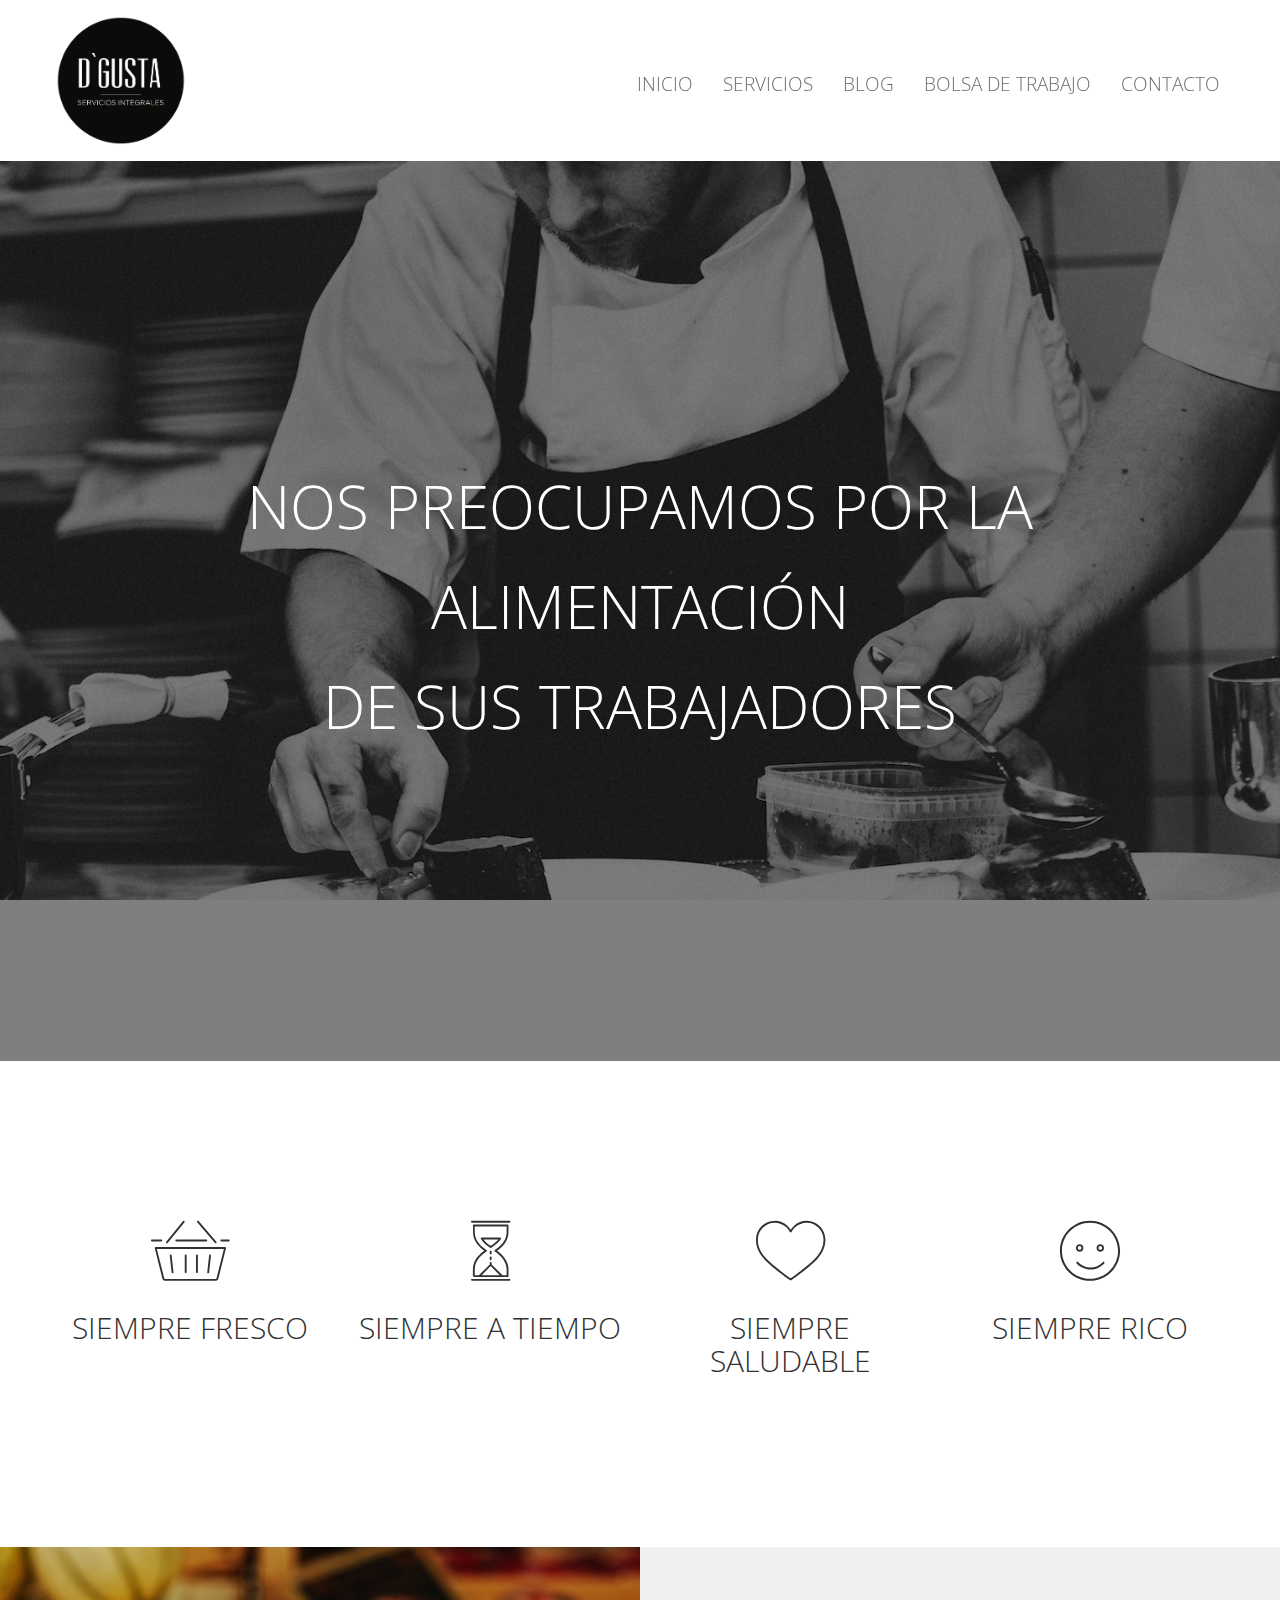
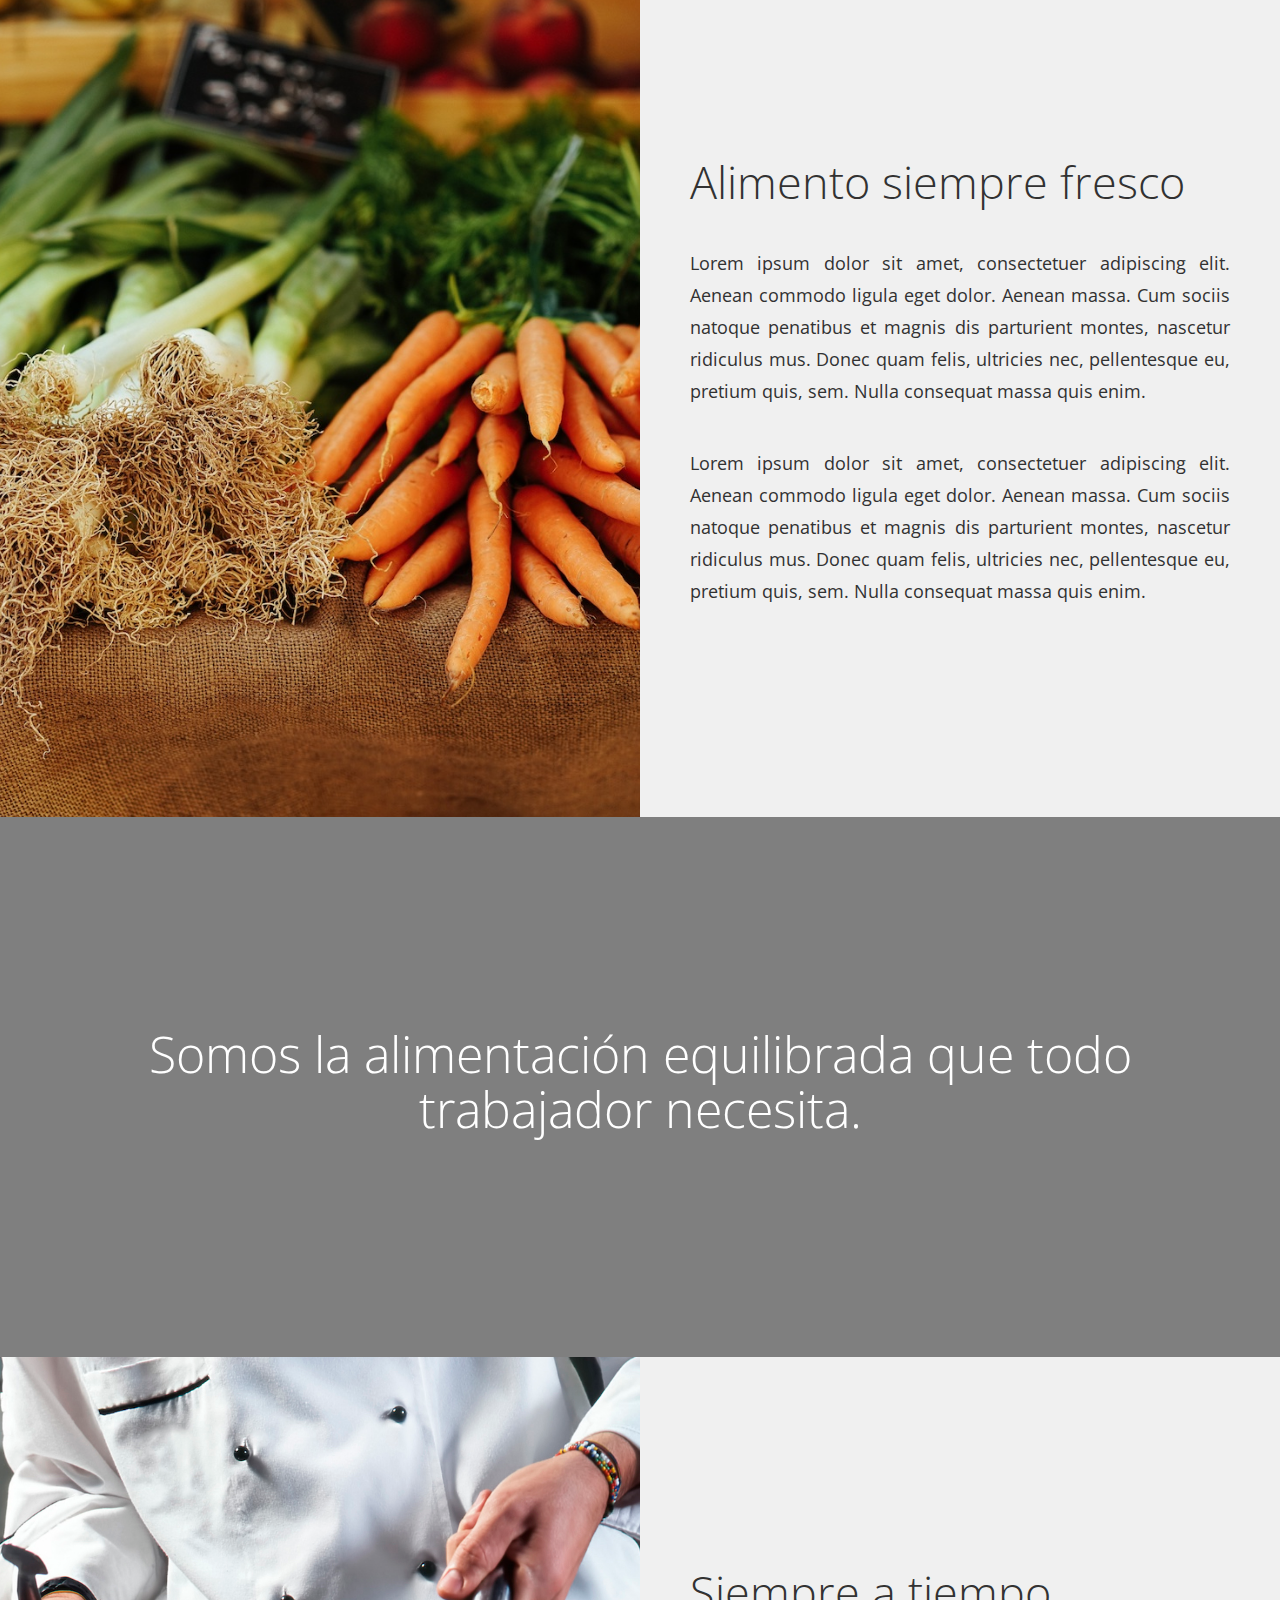
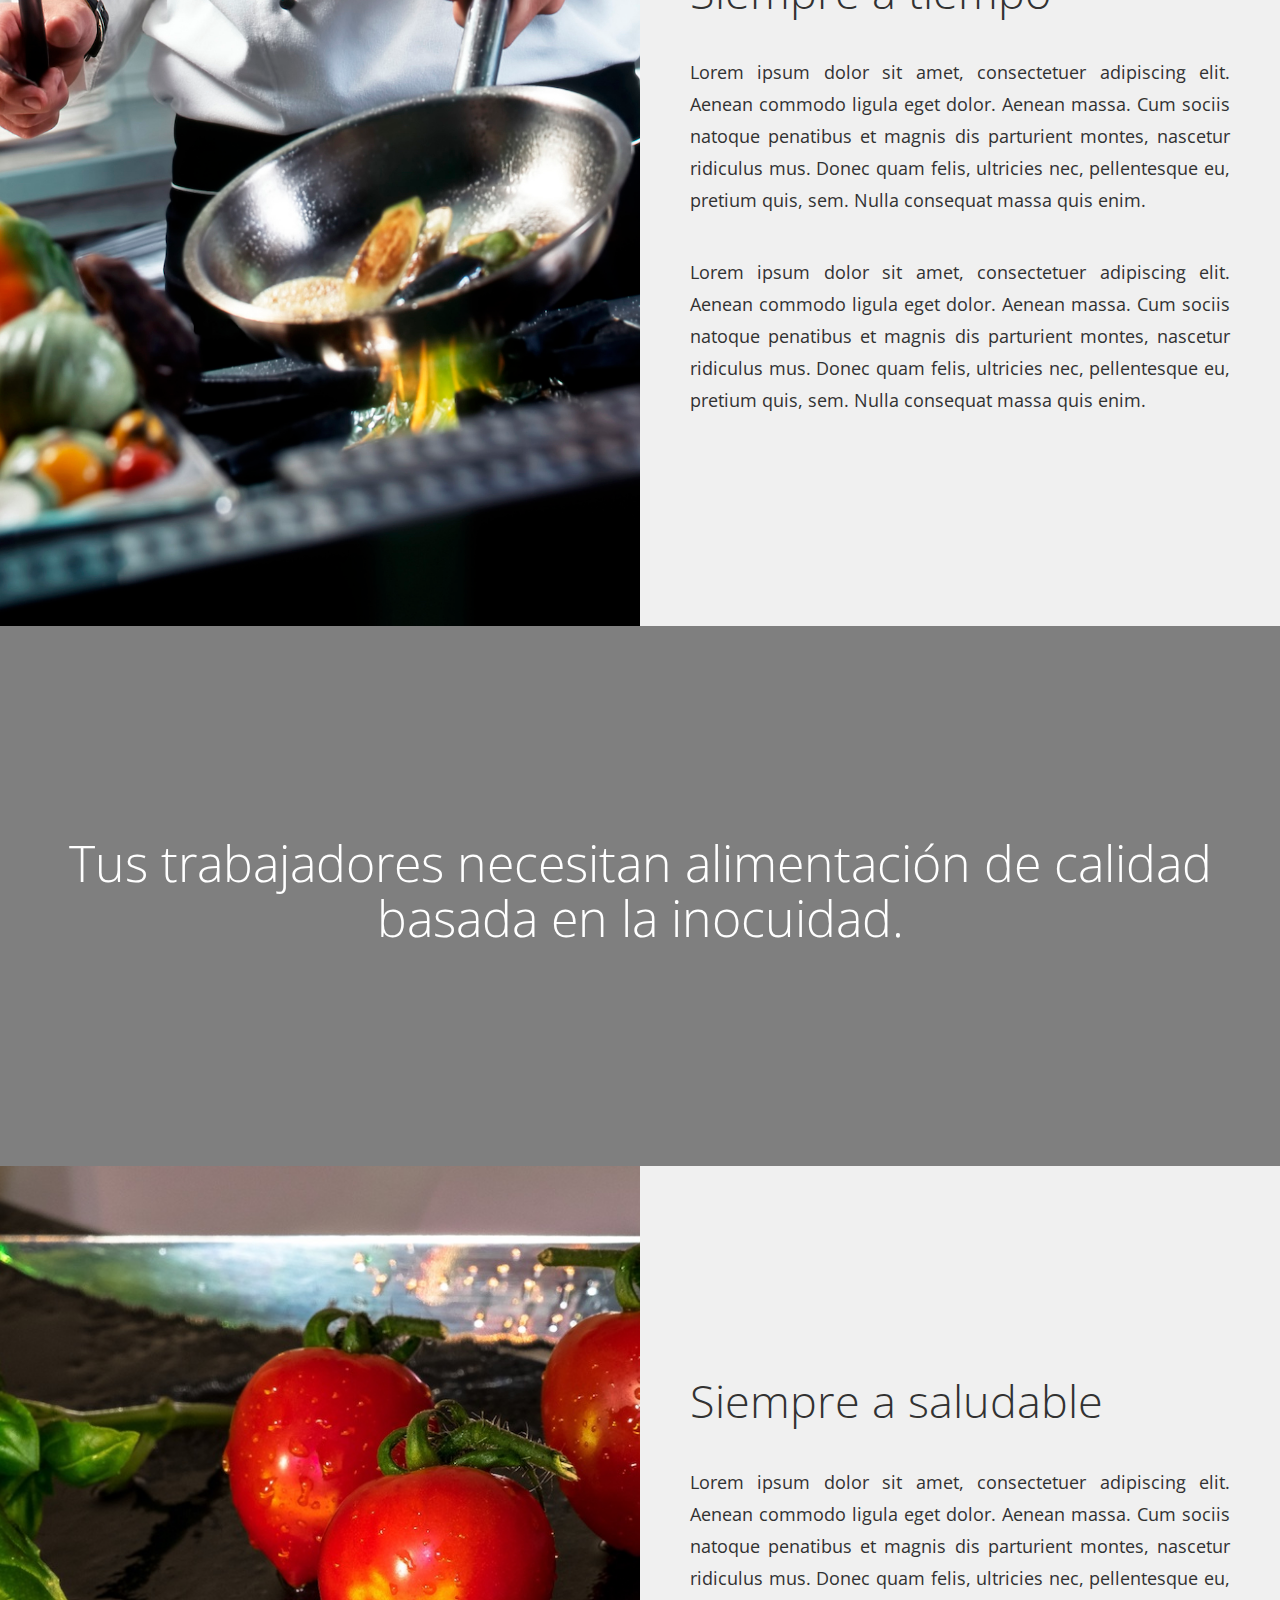
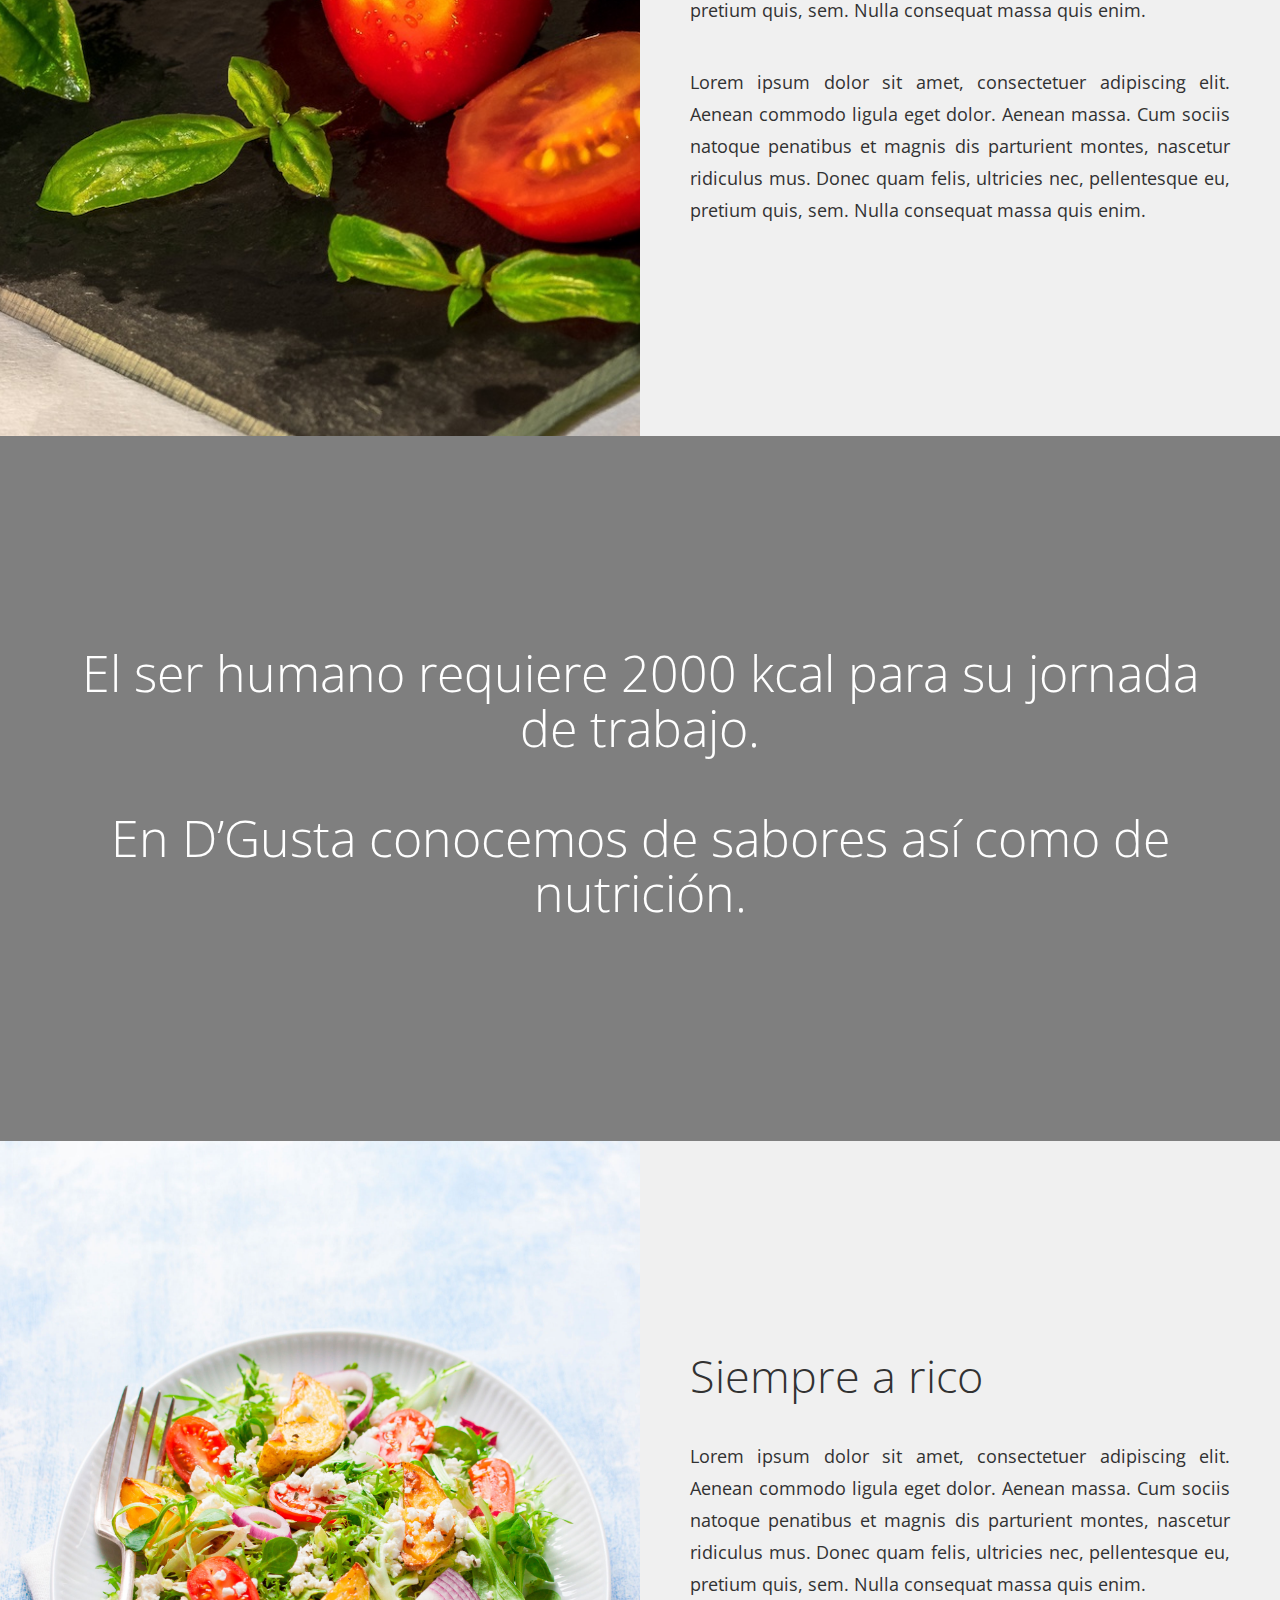
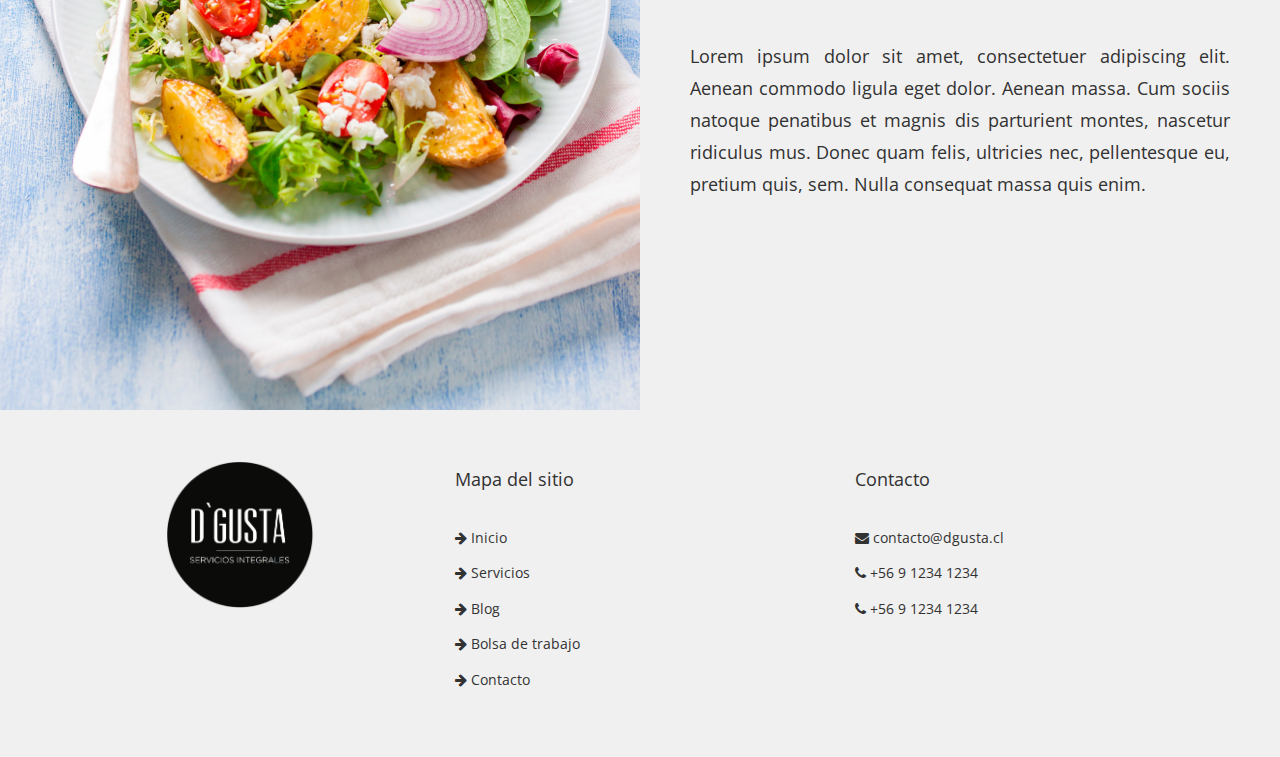
<file: index.html>
<!doctype html>
<html>
<head>
    
    	<meta charset="utf-8">
    <meta name="keywords" content="">
	<meta name="viewport" content="width=device-width, initial-scale=1, user-scalable=0">
    <link rel="shortcut icon" type="image/png" href="favicon.png">
    
	<link rel="stylesheet" type="text/css" href="./css/bootstrap.min.css">
	<link rel="stylesheet" type="text/css" href="style.css">
	<link rel="stylesheet" href="./css/animate.min.css">
	<link rel="stylesheet" href="./css/font-awesome.min.css">
	<link rel="stylesheet" href="./css/et-line.min.css">
	<link rel="stylesheet" href="./css/hover.css">
	<link href='https://fonts.googleapis.com/css?family=Open+Sans+Condensed:300&subset=latin,latin-ext' rel='stylesheet' type='text/css'>
	<link href='https://fonts.googleapis.com/css?family=Open+Sans:400,600,800,300&subset=latin,latin-ext' rel='stylesheet' type='text/css'>
    
	<script src="./js/jquery-2.1.0.min.js"></script>
	<script src="./js/bootstrap.min.js"></script>
	<script src="./js/blocs.min.js"></script>    <meta name="description" content="">
    <title>Inicio | D'gusta</title>
    
</head>
<body>
<!-- Main container -->
<div class="page-container">
    
<!-- bloc-0 -->
	<div class="bloc bgc-white l-bloc sticky-nav" id="bloc-0">
	<div class="container">
		<nav class="navbar row">
			<div class="navbar-header">
				<a class="navbar-brand" href="index.html"><img src="img/logo-dgusta.png" alt="logo" width="130" /></a>
				<button id="nav-toggle" type="button" class="ui-navbar-toggle navbar-toggle" data-toggle="collapse" data-target=".navbar-1">
					<span class="sr-only">Toggle navigation</span><span class="icon-bar"></span><span class="icon-bar"></span><span class="icon-bar"></span>
				</button>
			</div>
			<div class="collapse navbar-collapse navbar-1">
				<ul class="site-navigation nav navbar-nav">
					<li>
						<a href="index.html" class="hvr-underline-from-left">INICIO</a>
					</li>
					<li>
						<a href="servicios.html" class="hvr-underline-from-left">SERVICIOS</a>
					</li>
					<li>
						<a href="blog.html" class="hvr-underline-from-left">BLOG</a>
					</li>
					<li>
						<a href="bolsa-de-trabajo.html" class="hvr-underline-from-left">BOLSA DE TRABAJO</a>
					</li>
					<li>
						<a href="contacto.html" class="hvr-underline-from-left">CONTACTO</a>
					</li>
				</ul>
			</div>
		</nav>
	</div>
</div><!-- bloc-0 END -->

<!-- bloc-1 -->
<div class="bloc bg-foto-14 bloc-fill-screen bloc-bg-texture texture-darken b-parallax bgc-white l-bloc" id="bloc-1">
	<div class="container">
		<div class="row">
			<div class="col-sm-12">
				<div id="carousel-example-generic" class="carousel slide no-shadows" data-ride="carousel">
					<!-- Wrapper for slides -->
					<div class="carousel-inner">
					    <div class="item active">
		                    <!-- Static Header -->
		                    <div class="header-text hidden-xs">
		                        <div class="col-md-12 text-center">
		                            <h1 class="mg-md text-center  tc-white">
										NOS PREOCUPAMOS POR LA ALIMENTACIÓN <br>DE SUS TRABAJADORES
									</h1>   
		                        </div>
		                    </div><!-- /header-text -->
					    </div>
					    <div class="item">
					    	<!-- Static Header -->
		                    <div class="header-text hidden-xs">
		                        <div class="col-md-12 text-center">
		                            <h1 class="mg-md text-center  tc-white">
										NOS PREOCUPAMOS POR LA ALIMENTACIÓN <br>DE SUS TRABAJADORES
									</h1>		                            
		                        </div>
		                    </div><!-- /header-text -->
					    </div>
					    <div class="item">
					    	<!-- Static Header -->
		                    <div class="header-text hidden-xs">
		                        <div class="col-md-12 text-center">
		                            <h1 class="mg-md text-center  tc-white">
										NOS PREOCUPAMOS POR LA ALIMENTACIÓN <br>DE SUS TRABAJADORES
									</h1>		                            
		                        </div>
		                    </div><!-- /header-text -->
					    </div>
					</div>
				</div>
			</div>
		</div>
	</div>
</div>
<!-- bloc-1 END -->

<!-- bloc-2 -->
<div class="bloc bgc-white l-bloc" id="bloc-2">
	<div class="container bloc-xl">
		<div class="row">
			<div class="col-sm-3">
				<div class="text-center">
					<span class="et-icon-basket icon-lg icon-olive-drab-7 mg-md"></span>
				</div>
				<h2 class="text-center mg-md  tc-olive-drab-7">
					SIEMPRE FRESCO
				</h2>
			</div>
			<div class="col-sm-3">
				<div class="text-center">
					<span class="et-icon-hourglass icon-olive-drab-7 icon-lg mg-md"></span>
				</div>
				<h2 class="text-center mg-md  tc-olive-drab-7">
					SIEMPRE A TIEMPO
				</h2>
			</div>
			<div class="col-sm-3">
				<div class="text-center">
					<span class="et-icon-heart icon-lg icon-olive-drab-7 mg-md"></span>
				</div>
				<h2 class="text-center mg-md  tc-olive-drab-7">
					SIEMPRE SALUDABLE
				</h2>
			</div>
			<div class="col-sm-3">
				<div class="text-center">
					<span class="et-icon-happy icon-olive-drab-7 icon-lg mg-md"></span>
				</div>
				<h2 class="mg-md  tc-olive-drab-7 text-center">
					SIEMPRE RICO
				</h2>
			</div>
		</div>
	</div>
</div>
<!-- bloc-2 END -->

<!-- Bloc Group -->
<div class='bloc-group'>

<!-- bloc-3 -->
<div class="bloc bgc-white bloc-tile-2 bg-foto-19 d-bloc" id="bloc-3">
	<div class="container bloc-xxl">
		<div class="row">
			<div class="col-sm-12">
			</div>
		</div>
	</div>
</div>
<!-- bloc-3 END -->

<!-- bloc-4 -->
<div class="bloc bloc-tile-2 tc-olive-drab-7 bgc-anti-flash-white" id="bloc-4">
	<div class="container bloc-xxl">
		<div class="row">
			<div class="col-sm-12">
				<h1 class="mg-lg ">
					Alimento siempre fresco
				</h1>
				<p class="text-justify mg-lg ">
					Lorem ipsum dolor sit amet, consectetuer adipiscing elit. Aenean commodo ligula eget dolor. Aenean massa. Cum sociis natoque penatibus et magnis dis parturient montes, nascetur ridiculus mus. Donec quam felis, ultricies nec, pellentesque eu, pretium quis, sem. Nulla consequat massa quis enim.
				</p>
				<p class="text-justify ">
					Lorem ipsum dolor sit amet, consectetuer adipiscing elit. Aenean commodo ligula eget dolor. Aenean massa. Cum sociis natoque penatibus et magnis dis parturient montes, nascetur ridiculus mus. Donec quam felis, ultricies nec, pellentesque eu, pretium quis, sem. Nulla consequat massa quis enim.
				</p>
			</div>
		</div>
	</div>
</div>
<!-- bloc-4 END -->
</div>
<!-- Bloc Group END -->

<!-- bloc-5 -->
<div class="bloc bgc-white bg-foto-15 d-bloc bloc-bg-texture texture-darken b-parallax" id="bloc-5">
	<div class="container bloc-xxl">
		<div class="row">
			<div class="col-sm-12">
				<h2 class="mg-md text-center tc-white ">
					Somos la alimentación equilibrada que todo trabajador necesita.
				</h2>
			</div>
		</div>
	</div>
</div>
<!-- bloc-5 END -->

<!-- Bloc Group -->
<div class='bloc-group'>

<!-- bloc-6 -->
<div class="bloc bloc-tile-2 bgc-white bg-restaurante d-bloc" id="bloc-6">
	<div class="container bloc-xxl">
		<div class="row">
			<div class="col-sm-12">
			</div>
		</div>
	</div>
</div>
<!-- bloc-6 END -->

<!-- bloc-7 -->
<div class="bloc bloc-tile-2 bgc-anti-flash-white tc-olive-drab-7" id="bloc-7">
	<div class="container bloc-xxl">
		<div class="row">
			<div class="col-sm-12">
				<h1 class="mg-lg ">
					Siempre a tiempo
				</h1>
				<p class="text-justify mg-lg ">
					Lorem ipsum dolor sit amet, consectetuer adipiscing elit. Aenean commodo ligula eget dolor. Aenean massa. Cum sociis natoque penatibus et magnis dis parturient montes, nascetur ridiculus mus. Donec quam felis, ultricies nec, pellentesque eu, pretium quis, sem. Nulla consequat massa quis enim.
				</p>
				<p class="text-justify ">
					Lorem ipsum dolor sit amet, consectetuer adipiscing elit. Aenean commodo ligula eget dolor. Aenean massa. Cum sociis natoque penatibus et magnis dis parturient montes, nascetur ridiculus mus. Donec quam felis, ultricies nec, pellentesque eu, pretium quis, sem. Nulla consequat massa quis enim.
				</p>
			</div>
		</div>
	</div>
</div>
<!-- bloc-7 END -->
</div>
<!-- Bloc Group END -->

<!-- bloc-8 -->
<div class="bloc bloc-bg-texture texture-darken b-parallax bg-foto-16 bgc-white l-bloc" id="bloc-8">
	<div class="container bloc-xxl">
		<div class="row">
			<div class="col-sm-12">
				<h2 class="mg-md text-center tc-white ">
					Tus trabajadores necesitan alimentación de calidad <br>basada en la inocuidad.
				</h2>
			</div>
		</div>
	</div>
</div>
<!-- bloc-8 END -->

<!-- Bloc Group -->
<div class='bloc-group'>

<!-- bloc-9 -->
<div class="bloc bloc-tile-2 bg-foto-18 bgc-white l-bloc" id="bloc-9">
	<div class="container bloc-xxl">
		<div class="row">
			<div class="col-sm-12">
			</div>
		</div>
	</div>
</div>
<!-- bloc-9 END -->

<!-- bloc-10 -->
<div class="bloc bloc-tile-2 tc-olive-drab-7 bgc-anti-flash-white" id="bloc-10">
	<div class="container bloc-xxl">
		<div class="row">
			<div class="col-sm-12">
				<h1 class="mg-lg ">
					Siempre a saludable
				</h1>
				<p class="text-justify mg-lg ">
					Lorem ipsum dolor sit amet, consectetuer adipiscing elit. Aenean commodo ligula eget dolor. Aenean massa. Cum sociis natoque penatibus et magnis dis parturient montes, nascetur ridiculus mus. Donec quam felis, ultricies nec, pellentesque eu, pretium quis, sem. Nulla consequat massa quis enim.
				</p>
				<p class="text-justify ">
					Lorem ipsum dolor sit amet, consectetuer adipiscing elit. Aenean commodo ligula eget dolor. Aenean massa. Cum sociis natoque penatibus et magnis dis parturient montes, nascetur ridiculus mus. Donec quam felis, ultricies nec, pellentesque eu, pretium quis, sem. Nulla consequat massa quis enim.
				</p>
			</div>
		</div>
	</div>
</div>
<!-- bloc-10 END -->
</div>
<!-- Bloc Group END -->

<!-- bloc-11 -->
<div class="bloc bloc-bg-texture texture-darken b-parallax bg-foto-9 bgc-white l-bloc" id="bloc-11">
	<div class="container bloc-xxl">
		<div class="row">
			<div class="col-sm-12">
				<h2 class="mg-md text-center tc-white ">
					El ser humano requiere 2000 kcal para su jornada de trabajo. <br> <br>En D&rsquo;Gusta conocemos de sabores así como de nutrición.
				</h2>
			</div>
		</div>
	</div>
</div>
<!-- bloc-11 END -->

<!-- Bloc Group -->
<div class='bloc-group'>

<!-- bloc-12 -->
<div class="bloc bloc-tile-2 bgc-white bg-rico d-bloc " id="bloc-12">
	<div class="container bloc-xxl">
		<div class="row">
			<div class="col-sm-12">
			</div>
		</div>
	</div>
</div>
<!-- bloc-12 END -->

<!-- bloc-13 -->
<div class="bloc bloc-tile-2 tc-olive-drab-7 bgc-anti-flash-white" id="bloc-13">
	<div class="container bloc-xxl">
		<div class="row">
			<div class="col-sm-12">
				<h1 class="mg-lg ">
					Siempre a rico
				</h1>
				<p class="text-justify mg-lg ">
					Lorem ipsum dolor sit amet, consectetuer adipiscing elit. Aenean commodo ligula eget dolor. Aenean massa. Cum sociis natoque penatibus et magnis dis parturient montes, nascetur ridiculus mus. Donec quam felis, ultricies nec, pellentesque eu, pretium quis, sem. Nulla consequat massa quis enim.
				</p>
				<p class="text-justify ">
					Lorem ipsum dolor sit amet, consectetuer adipiscing elit. Aenean commodo ligula eget dolor. Aenean massa. Cum sociis natoque penatibus et magnis dis parturient montes, nascetur ridiculus mus. Donec quam felis, ultricies nec, pellentesque eu, pretium quis, sem. Nulla consequat massa quis enim.
				</p>
			</div>
		</div>
	</div>
</div>
<!-- bloc-13 END -->
</div>
<!-- Bloc Group END -->

<!-- ScrollToTop Button -->
<a class="bloc-button btn btn-d scrollToTop" onclick="scrollToTarget('1')"><span class="fa fa-chevron-up"></span></a>
<!-- ScrollToTop Button END-->


<!-- Footer - bloc-26 -->
	<div class="bloc tc-olive-drab-7 bgc-anti-flash-white" id="bloc-26">
	<div class="container bloc-md">
		<div class="row">
			<div class="col-sm-4">
				<img src="img/logo-dgusta.png" class="img-responsive center-block" width="150" />
			</div>
			<div class="col-sm-4">
				<h4 class="mg-lg tc-olive-drab-7 ">
					Mapa del sitio
				</h4>
				<h5 class="mg-md  tc-olive-drab-7">
					<a href="index.html"><span class="fa fa-arrow-right"></span> Inicio</a>
				</h5>
				<h5 class="mg-md  tc-olive-drab-7">
					<a href="servicios.html"><span class="fa fa-arrow-right"></span> Servicios</a>
				</h5>
				<h5 class="mg-md  tc-olive-drab-7">
					<a href="blog.html"><span class="fa fa-arrow-right"></span> Blog</a>
				</h5>
				<h5 class="mg-md  tc-olive-drab-7">
					<a href="bolsa-de-trabajo.html"><span class="fa fa-arrow-right"></span> Bolsa de trabajo</a>
				</h5>
				<h5 class="mg-md  tc-olive-drab-7">
					<a href="contacto.html"><span class="fa fa-arrow-right"></span> Contacto</a>
				</h5>
			</div>
			<div class="col-sm-4">
				<h4 class="mg-lg tc-olive-drab-7 ">
					Contacto
				</h4>
				<h5 class="mg-md  tc-olive-drab-7">
					<a href="mailto:contacto@dgusta.cl"><span class="fa fa-envelope"></span> contacto@dgusta.cl</a>
				</h5>
				<h5 class="mg-md  tc-olive-drab-7">
					<span class="fa fa-phone"></span> +56 9 1234 1234
				</h5>
				<h5 class="mg-md  tc-olive-drab-7">
					<span class="fa fa-phone"></span> +56 9 1234 1234
				</h5>
			</div>
		</div>
	</div>
</div><!-- Footer - bloc-26 END -->

</div>
<!-- Main container END -->
    

</body>
</html>
</file>
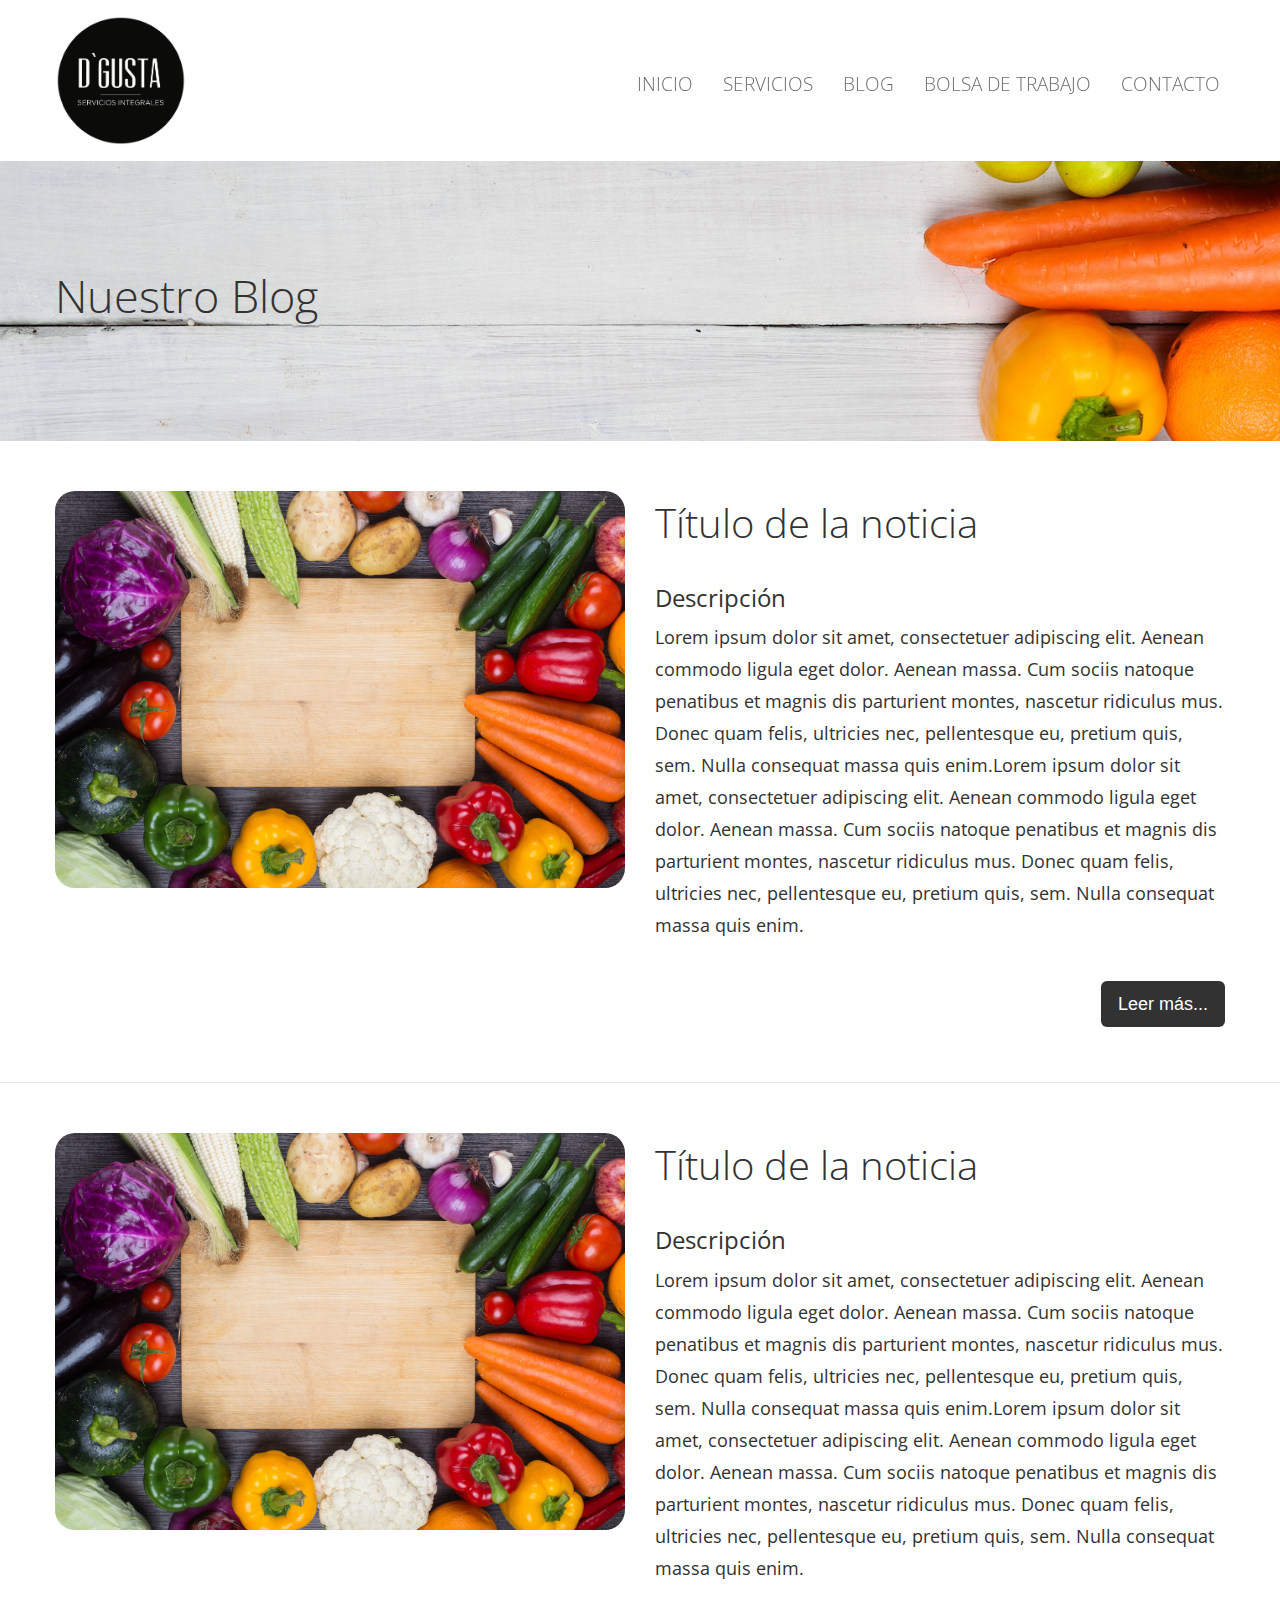
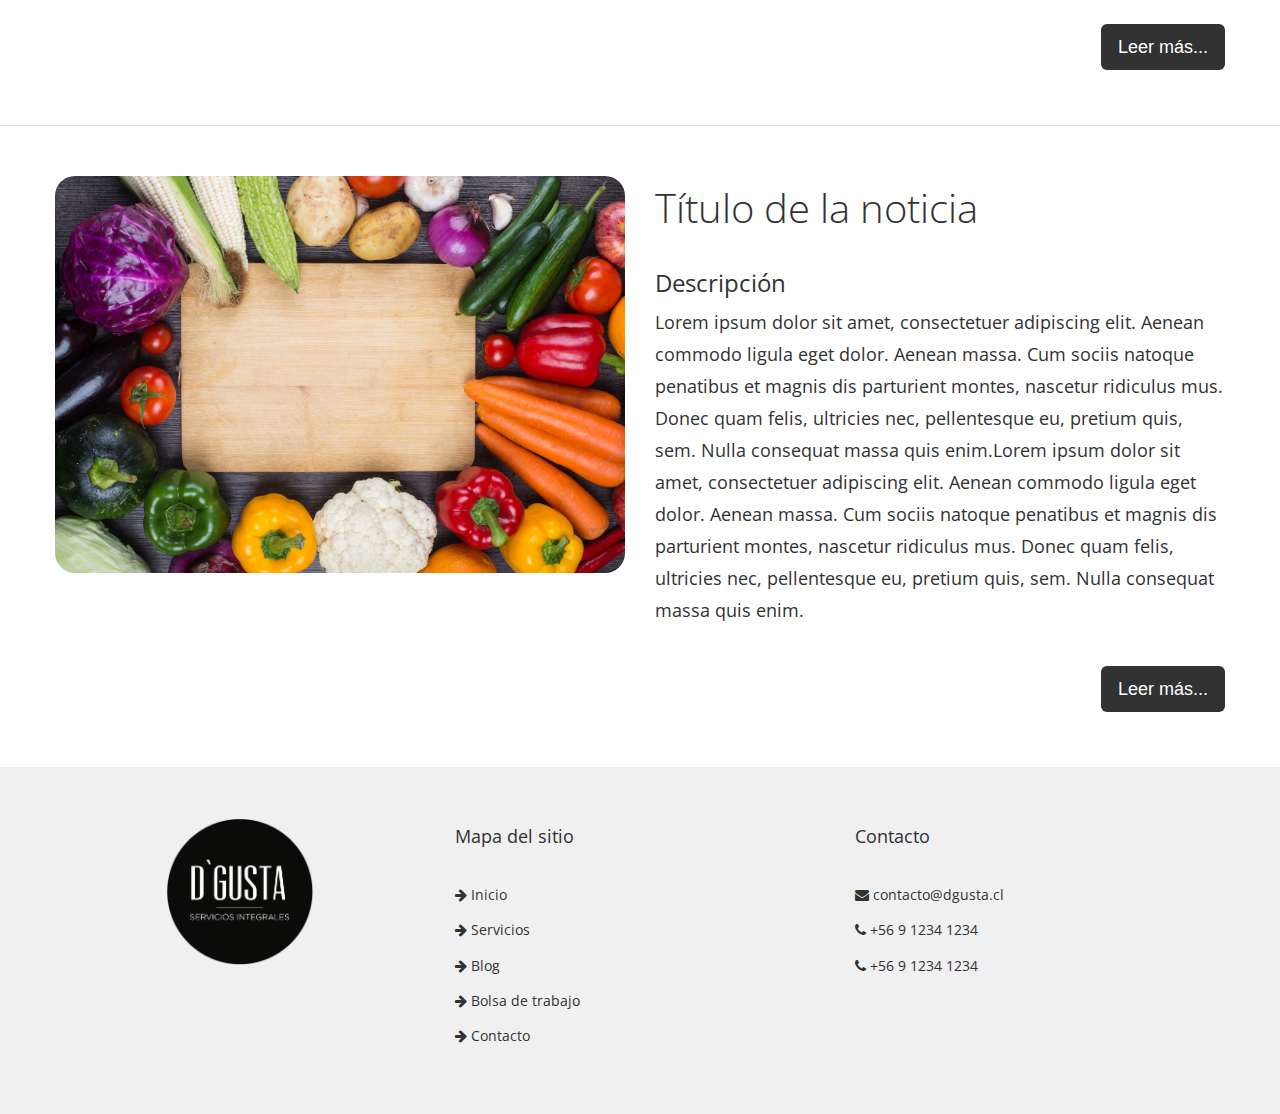
<file: blog.html>
<!doctype html>
<html>
<head>

    	<meta charset="utf-8">
    <meta name="keywords" content="">
	<meta name="viewport" content="width=device-width, initial-scale=1, user-scalable=0">
    <link rel="shortcut icon" type="image/png" href="favicon.png">
    
	<link rel="stylesheet" type="text/css" href="./css/bootstrap.min.css">
	<link rel="stylesheet" type="text/css" href="style.css">
	<link rel="stylesheet" href="./css/animate.min.css">
	<link rel="stylesheet" href="./css/font-awesome.min.css">
	<link rel="stylesheet" href="./css/et-line.min.css">
	<link rel="stylesheet" href="./css/hover.css">
	<link href='https://fonts.googleapis.com/css?family=Open+Sans+Condensed:300&subset=latin,latin-ext' rel='stylesheet' type='text/css'>
	<link href='https://fonts.googleapis.com/css?family=Open+Sans:400,600,800,300&subset=latin,latin-ext' rel='stylesheet' type='text/css'>
    
	<script src="./js/jquery-2.1.0.min.js"></script>
	<script src="./js/bootstrap.min.js"></script>
	<script src="./js/blocs.min.js"></script>    <meta name="description" content="">    
    <title>Blog | D'gusta</title>
    
</head>
<body>
<!-- Main container -->
<div class="page-container">
    
<!-- bloc-0 -->
	<div class="bloc bgc-white l-bloc sticky-nav" id="bloc-0">
	<div class="container">
		<nav class="navbar row">
			<div class="navbar-header">
				<a class="navbar-brand" href="index.html"><img src="img/logo-dgusta.png" alt="logo" width="130" /></a>
				<button id="nav-toggle" type="button" class="ui-navbar-toggle navbar-toggle" data-toggle="collapse" data-target=".navbar-1">
					<span class="sr-only">Toggle navigation</span><span class="icon-bar"></span><span class="icon-bar"></span><span class="icon-bar"></span>
				</button>
			</div>
			<div class="collapse navbar-collapse navbar-1">
				<ul class="site-navigation nav navbar-nav">
					<li>
						<a href="index.html" class="hvr-underline-from-left">INICIO</a>
					</li>
					<li>
						<a href="servicios.html" class="hvr-underline-from-left">SERVICIOS</a>
					</li>
					<li>
						<a href="blog.html" class="hvr-underline-from-left">BLOG</a>
					</li>
					<li>
						<a href="bolsa-de-trabajo.html" class="hvr-underline-from-left">BOLSA DE TRABAJO</a>
					</li>
					<li>
						<a href="contacto.html" class="hvr-underline-from-left">CONTACTO</a>
					</li>
				</ul>
			</div>
		</nav>
	</div>
</div><!-- bloc-0 END -->

<!-- bloc-18 -->
<div class="bloc bgc-white bg-foto-1 d-bloc" id="bloc-18">
	<div class="container bloc-lg">
		<div class="row">
			<div class="col-sm-12">
				<h1 class="mg-md tc-olive-drab-7 ">
					Nuestro Blog
				</h1>
			</div>
		</div>
	</div>
</div>
<!-- bloc-18 END -->

<!-- bloc-19 -->
<div class="bloc tc-olive-drab-7 bgc-white" id="bloc-19">
	<div class="container bloc-md">
		<div class="row">
			<div class="col-sm-6">
				<img src="img/foto_3.jpg" class="img-responsive center-block img-rd-md" />
			</div>
			<div class="col-sm-6">
				<h2 class="mg-lg tc-olive-drab-7 ">
					Título de la noticia
				</h2>
				<h3 class="mg-sm ">
					Descripción
				</h3>
				<p class="mg-lg ">
					Lorem ipsum dolor sit amet, consectetuer adipiscing elit. Aenean commodo ligula eget dolor. Aenean massa. Cum sociis natoque penatibus et magnis dis parturient montes, nascetur ridiculus mus. Donec quam felis, ultricies nec, pellentesque eu, pretium quis, sem. Nulla consequat massa quis enim.Lorem ipsum dolor sit amet, consectetuer adipiscing elit. Aenean commodo ligula eget dolor. Aenean massa. Cum sociis natoque penatibus et magnis dis parturient montes, nascetur ridiculus mus. Donec quam felis, ultricies nec, pellentesque eu, pretium quis, sem. Nulla consequat massa quis enim.
				</p><a href="index.html" class="btn btn-lg pull-right btn-olive-drab-7">Leer más...</a>
			</div>
		</div>
	</div>
</div>
<!-- bloc-19 END -->

<!-- bloc-20 -->
<div class="bloc tc-olive-drab-7 bgc-white b-divider" id="bloc-20">
	<div class="container bloc-md">
		<div class="row">
			<div class="col-sm-6">
				<img src="img/foto_3.jpg" class="img-responsive center-block img-rd-md" />
			</div>
			<div class="col-sm-6">
				<h2 class="mg-lg tc-olive-drab-7 ">
					Título de la noticia
				</h2>
				<h3 class="mg-sm ">
					Descripción
				</h3>
				<p class="mg-lg ">
					Lorem ipsum dolor sit amet, consectetuer adipiscing elit. Aenean commodo ligula eget dolor. Aenean massa. Cum sociis natoque penatibus et magnis dis parturient montes, nascetur ridiculus mus. Donec quam felis, ultricies nec, pellentesque eu, pretium quis, sem. Nulla consequat massa quis enim.Lorem ipsum dolor sit amet, consectetuer adipiscing elit. Aenean commodo ligula eget dolor. Aenean massa. Cum sociis natoque penatibus et magnis dis parturient montes, nascetur ridiculus mus. Donec quam felis, ultricies nec, pellentesque eu, pretium quis, sem. Nulla consequat massa quis enim.
				</p><a href="index.html" class="btn btn-lg pull-right btn-olive-drab-7">Leer más...</a>
			</div>
		</div>
	</div>
</div>
<!-- bloc-20 END -->

<!-- bloc-21 -->
<div class="bloc tc-olive-drab-7 bgc-white" id="bloc-21">
	<div class="container bloc-md">
		<div class="row">
			<div class="col-sm-6">
				<img src="img/foto_3.jpg" class="img-responsive center-block img-rd-md" />
			</div>
			<div class="col-sm-6">
				<h2 class="mg-lg tc-olive-drab-7 ">
					Título de la noticia
				</h2>
				<h3 class="mg-sm ">
					Descripción
				</h3>
				<p class="mg-lg ">
					Lorem ipsum dolor sit amet, consectetuer adipiscing elit. Aenean commodo ligula eget dolor. Aenean massa. Cum sociis natoque penatibus et magnis dis parturient montes, nascetur ridiculus mus. Donec quam felis, ultricies nec, pellentesque eu, pretium quis, sem. Nulla consequat massa quis enim.Lorem ipsum dolor sit amet, consectetuer adipiscing elit. Aenean commodo ligula eget dolor. Aenean massa. Cum sociis natoque penatibus et magnis dis parturient montes, nascetur ridiculus mus. Donec quam felis, ultricies nec, pellentesque eu, pretium quis, sem. Nulla consequat massa quis enim.
				</p><a href="index.html" class="btn btn-lg pull-right btn-olive-drab-7">Leer más...</a>
			</div>
		</div>
	</div>
</div>
<!-- bloc-21 END -->

<!-- ScrollToTop Button -->
<a class="bloc-button btn btn-d scrollToTop" onclick="scrollToTarget('1')"><span class="fa fa-chevron-up"></span></a>
<!-- ScrollToTop Button END-->


<!-- Footer - bloc-26 -->
	<div class="bloc tc-olive-drab-7 bgc-anti-flash-white" id="bloc-26">
	<div class="container bloc-md">
		<div class="row">
			<div class="col-sm-4">
				<img src="img/logo-dgusta.png" class="img-responsive center-block" width="150" />
			</div>
			<div class="col-sm-4">
				<h4 class="mg-lg tc-olive-drab-7 ">
					Mapa del sitio
				</h4>
				<h5 class="mg-md  tc-olive-drab-7">
					<a href="index.html"><span class="fa fa-arrow-right"></span> Inicio</a>
				</h5>
				<h5 class="mg-md  tc-olive-drab-7">
					<a href="servicios.html"><span class="fa fa-arrow-right"></span> Servicios</a>
				</h5>
				<h5 class="mg-md  tc-olive-drab-7">
					<a href="blog.html"><span class="fa fa-arrow-right"></span> Blog</a>
				</h5>
				<h5 class="mg-md  tc-olive-drab-7">
					<a href="bolsa-de-trabajo.html"><span class="fa fa-arrow-right"></span> Bolsa de trabajo</a>
				</h5>
				<h5 class="mg-md  tc-olive-drab-7">
					<a href="contacto.html"><span class="fa fa-arrow-right"></span> Contacto</a>
				</h5>
			</div>
			<div class="col-sm-4">
				<h4 class="mg-lg tc-olive-drab-7 ">
					Contacto
				</h4>
				<h5 class="mg-md  tc-olive-drab-7">
					<a href="mailto:contacto@dgusta.cl"><span class="fa fa-envelope"></span> contacto@dgusta.cl</a>
				</h5>
				<h5 class="mg-md  tc-olive-drab-7">
					<span class="fa fa-phone"></span> +56 9 1234 1234
				</h5>
				<h5 class="mg-md  tc-olive-drab-7">
					<span class="fa fa-phone"></span> +56 9 1234 1234
				</h5>
			</div>
		</div>
	</div>
</div><!-- Footer - bloc-26 END -->

</div>
<!-- Main container END -->
    

</body>
</html>
</file>
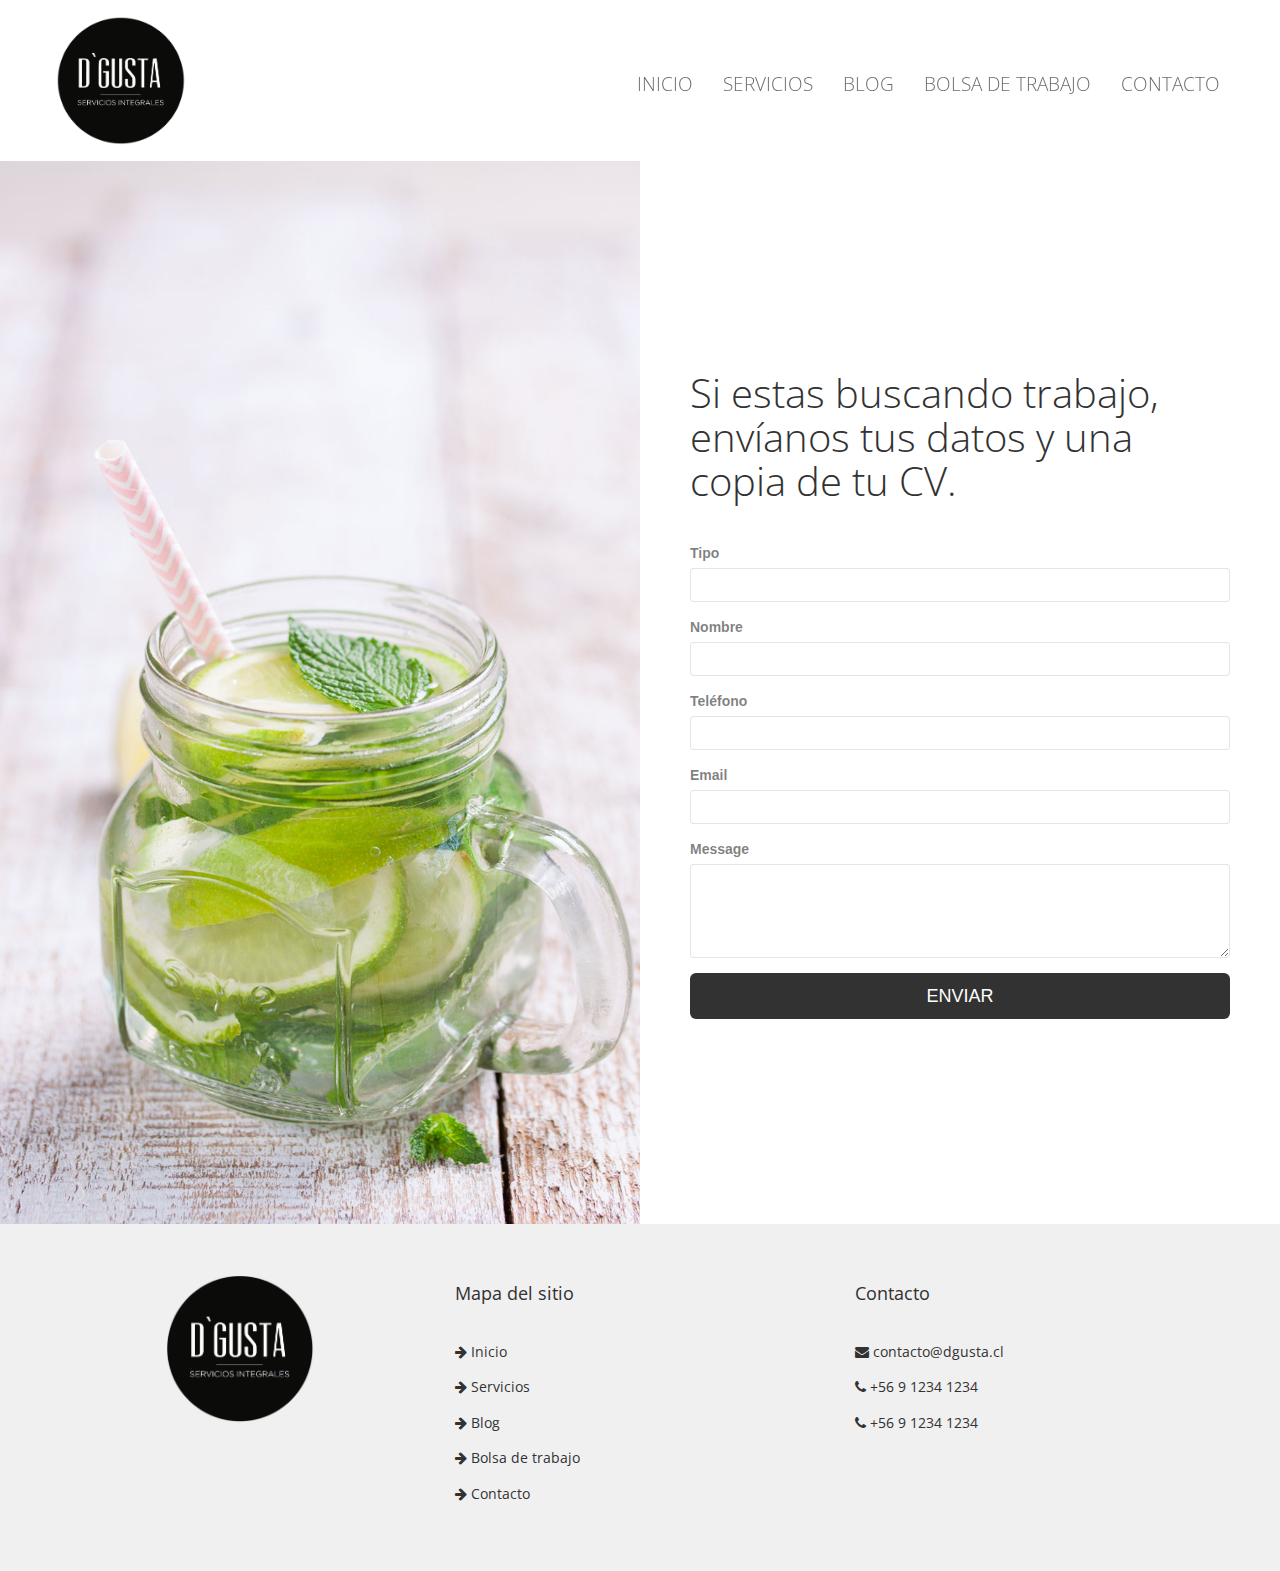
<file: bolsa-de-trabajo.html>
<!doctype html>
<html>
<head>
 
 		<meta charset="utf-8">
    <meta name="keywords" content="">
	<meta name="viewport" content="width=device-width, initial-scale=1, user-scalable=0">
    <link rel="shortcut icon" type="image/png" href="favicon.png">
    
	<link rel="stylesheet" type="text/css" href="./css/bootstrap.min.css">
	<link rel="stylesheet" type="text/css" href="style.css">
	<link rel="stylesheet" href="./css/animate.min.css">
	<link rel="stylesheet" href="./css/font-awesome.min.css">
	<link rel="stylesheet" href="./css/et-line.min.css">
	<link rel="stylesheet" href="./css/hover.css">
	<link href='https://fonts.googleapis.com/css?family=Open+Sans+Condensed:300&subset=latin,latin-ext' rel='stylesheet' type='text/css'>
	<link href='https://fonts.googleapis.com/css?family=Open+Sans:400,600,800,300&subset=latin,latin-ext' rel='stylesheet' type='text/css'>
    
	<script src="./js/jquery-2.1.0.min.js"></script>
	<script src="./js/bootstrap.min.js"></script>
	<script src="./js/blocs.min.js"></script>    <meta name="description" content="">
    <title>Bolsa de trabajo | D'gusta</title>
    
</head>
<body>
<!-- Main container -->
<div class="page-container">
    
<!-- bloc-0 -->
	<div class="bloc bgc-white l-bloc sticky-nav" id="bloc-0">
	<div class="container">
		<nav class="navbar row">
			<div class="navbar-header">
				<a class="navbar-brand" href="index.html"><img src="img/logo-dgusta.png" alt="logo" width="130" /></a>
				<button id="nav-toggle" type="button" class="ui-navbar-toggle navbar-toggle" data-toggle="collapse" data-target=".navbar-1">
					<span class="sr-only">Toggle navigation</span><span class="icon-bar"></span><span class="icon-bar"></span><span class="icon-bar"></span>
				</button>
			</div>
			<div class="collapse navbar-collapse navbar-1">
				<ul class="site-navigation nav navbar-nav">
					<li>
						<a href="index.html" class="hvr-underline-from-left">INICIO</a>
					</li>
					<li>
						<a href="servicios.html" class="hvr-underline-from-left">SERVICIOS</a>
					</li>
					<li>
						<a href="blog.html" class="hvr-underline-from-left">BLOG</a>
					</li>
					<li>
						<a href="bolsa-de-trabajo.html" class="hvr-underline-from-left">BOLSA DE TRABAJO</a>
					</li>
					<li>
						<a href="contacto.html" class="hvr-underline-from-left">CONTACTO</a>
					</li>
				</ul>
			</div>
		</nav>
	</div>
</div><!-- bloc-0 END -->

<!-- Bloc Group -->
<div class='bloc-group'>

<!-- bloc-24 -->
<div class="bloc bgc-white bloc-tile-2 bg-bolsa d-bloc" id="bloc-24">
	<div class="container bloc-xxl">
		<div class="row">
			<div class="col-sm-12">
			</div>
		</div>
	</div>
</div>
<!-- bloc-24 END -->

<!-- bloc-25 -->
<div class="bloc bloc-tile-2 bgc-white l-bloc" id="bloc-25">
	<div class="container bloc-xxl">
		<div class="row">
			<div class="col-sm-12">
				<form id="form_6141" novalidate>
					<h2 class="mg-lg  tc-olive-drab-7">
						Si estas buscando trabajo, envíanos tus datos y una copia de tu CV.
					</h2>
					<div class="form-group">
						<label>
							Tipo<br>
						</label>
						<input id="name_6141" class="form-control" required />
					</div>
					<div class="form-group">
						<label>
							Nombre
						</label>
						<input class="form-control" required id="input_1274_6141" />
					</div>
					<div class="form-group">
						<label>
							Teléfono
						</label>
						<input id="email_6141" class="form-control" type="email" required />
					</div>
					<div class="form-group">
						<label>
							Email
						</label>
						<input class="form-control" type="email" required id="input_1278_6141" />
					</div>
					<div class="form-group">
						<label>
							Message
						</label><textarea id="message_6141" class="form-control" rows="4" cols="50" required></textarea>
					</div> 
					<button class="bloc-button btn btn-lg btn-block btn-olive-drab-7" type="submit">
						ENVIAR
					</button>
				</form>
			</div>
		</div>
	</div>
</div>
<!-- bloc-25 END -->
</div>
<!-- Bloc Group END -->

<!-- ScrollToTop Button -->
<a class="bloc-button btn btn-d scrollToTop" onclick="scrollToTarget('1')"><span class="fa fa-chevron-up"></span></a>
<!-- ScrollToTop Button END-->


<!-- Footer - bloc-26 -->
	<div class="bloc tc-olive-drab-7 bgc-anti-flash-white" id="bloc-26">
	<div class="container bloc-md">
		<div class="row">
			<div class="col-sm-4">
				<img src="img/logo-dgusta.png" class="img-responsive center-block" width="150" />
			</div>
			<div class="col-sm-4">
				<h4 class="mg-lg tc-olive-drab-7 ">
					Mapa del sitio
				</h4>
				<h5 class="mg-md  tc-olive-drab-7">
					<a href="index.html"><span class="fa fa-arrow-right"></span> Inicio</a>
				</h5>
				<h5 class="mg-md  tc-olive-drab-7">
					<a href="servicios.html"><span class="fa fa-arrow-right"></span> Servicios</a>
				</h5>
				<h5 class="mg-md  tc-olive-drab-7">
					<a href="blog.html"><span class="fa fa-arrow-right"></span> Blog</a>
				</h5>
				<h5 class="mg-md  tc-olive-drab-7">
					<a href="bolsa-de-trabajo.html"><span class="fa fa-arrow-right"></span> Bolsa de trabajo</a>
				</h5>
				<h5 class="mg-md  tc-olive-drab-7">
					<a href="contacto.html"><span class="fa fa-arrow-right"></span> Contacto</a>
				</h5>
			</div>
			<div class="col-sm-4">
				<h4 class="mg-lg tc-olive-drab-7 ">
					Contacto
				</h4>
				<h5 class="mg-md  tc-olive-drab-7">
					<a href="mailto:contacto@dgusta.cl"><span class="fa fa-envelope"></span> contacto@dgusta.cl</a>
				</h5>
				<h5 class="mg-md  tc-olive-drab-7">
					<span class="fa fa-phone"></span> +56 9 1234 1234
				</h5>
				<h5 class="mg-md  tc-olive-drab-7">
					<span class="fa fa-phone"></span> +56 9 1234 1234
				</h5>
			</div>
		</div>
	</div>
</div><!-- Footer - bloc-26 END -->

</div>
<!-- Main container END -->
    

</body>
</html>
</file>
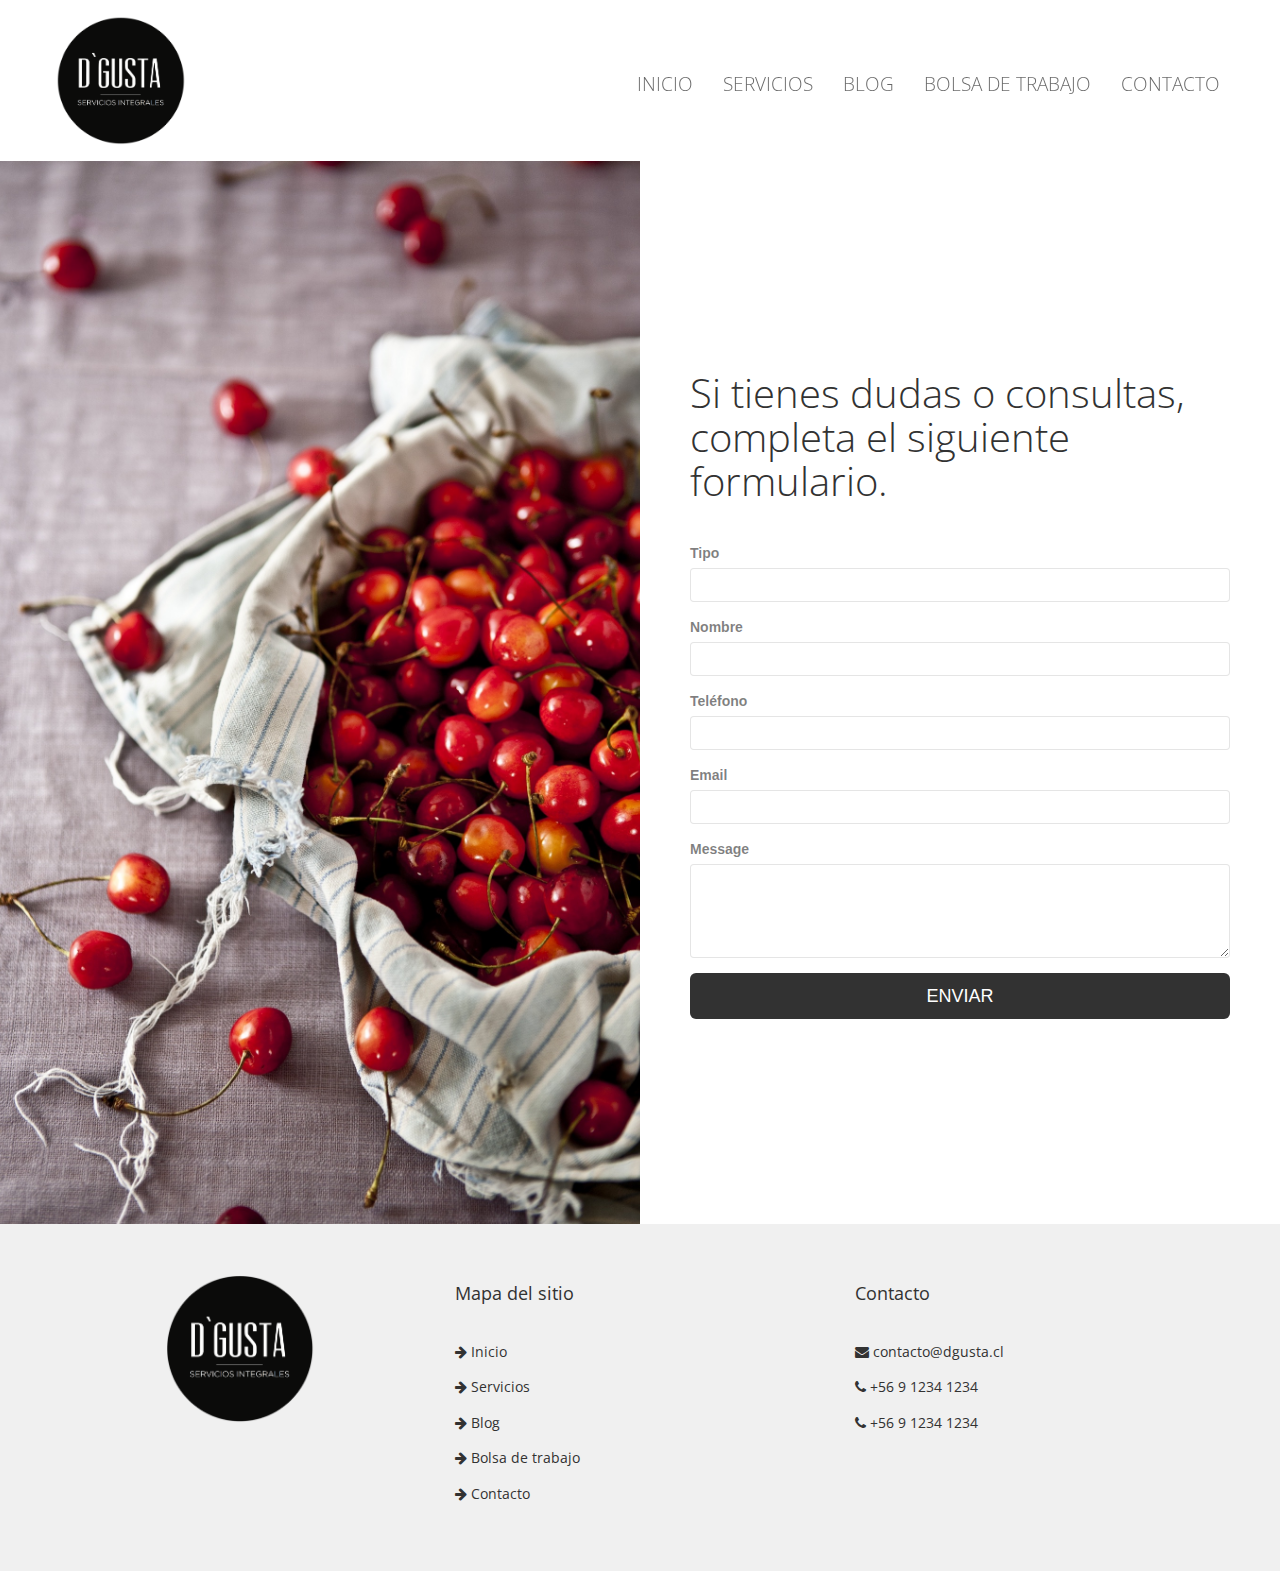
<file: contacto.html>
<!doctype html>
<html>
<head>
    
    	<meta charset="utf-8">
    <meta name="keywords" content="">
	<meta name="viewport" content="width=device-width, initial-scale=1, user-scalable=0">
    <link rel="shortcut icon" type="image/png" href="favicon.png">
    
	<link rel="stylesheet" type="text/css" href="./css/bootstrap.min.css">
	<link rel="stylesheet" type="text/css" href="style.css">
	<link rel="stylesheet" href="./css/animate.min.css">
	<link rel="stylesheet" href="./css/font-awesome.min.css">
	<link rel="stylesheet" href="./css/et-line.min.css">
	<link rel="stylesheet" href="./css/hover.css">
	<link href='https://fonts.googleapis.com/css?family=Open+Sans+Condensed:300&subset=latin,latin-ext' rel='stylesheet' type='text/css'>
	<link href='https://fonts.googleapis.com/css?family=Open+Sans:400,600,800,300&subset=latin,latin-ext' rel='stylesheet' type='text/css'>
    
	<script src="./js/jquery-2.1.0.min.js"></script>
	<script src="./js/bootstrap.min.js"></script>
	<script src="./js/blocs.min.js"></script>    <meta name="keywords" content="">
    <title>Contacto | D'gusta</title>
    
</head>
<body>
<!-- Main container -->
<div class="page-container">
    
<!-- bloc-0 -->
	<div class="bloc bgc-white l-bloc sticky-nav" id="bloc-0">
	<div class="container">
		<nav class="navbar row">
			<div class="navbar-header">
				<a class="navbar-brand" href="index.html"><img src="img/logo-dgusta.png" alt="logo" width="130" /></a>
				<button id="nav-toggle" type="button" class="ui-navbar-toggle navbar-toggle" data-toggle="collapse" data-target=".navbar-1">
					<span class="sr-only">Toggle navigation</span><span class="icon-bar"></span><span class="icon-bar"></span><span class="icon-bar"></span>
				</button>
			</div>
			<div class="collapse navbar-collapse navbar-1">
				<ul class="site-navigation nav navbar-nav">
					<li>
						<a href="index.html" class="hvr-underline-from-left">INICIO</a>
					</li>
					<li>
						<a href="servicios.html" class="hvr-underline-from-left">SERVICIOS</a>
					</li>
					<li>
						<a href="blog.html" class="hvr-underline-from-left">BLOG</a>
					</li>
					<li>
						<a href="bolsa-de-trabajo.html" class="hvr-underline-from-left">BOLSA DE TRABAJO</a>
					</li>
					<li>
						<a href="contacto.html" class="hvr-underline-from-left">CONTACTO</a>
					</li>
				</ul>
			</div>
		</nav>
	</div>
</div><!-- bloc-0 END -->

<!-- Bloc Group -->
<div class='bloc-group'>

<!-- bloc-22 -->
<div class="bloc bgc-white bloc-tile-2 bg-foto-5 d-bloc" id="bloc-22">
	<div class="container bloc-xxl">
		<div class="row">
			<div class="col-sm-12">
			</div>
		</div>
	</div>
</div>
<!-- bloc-22 END -->

<!-- bloc-23 -->
<div class="bloc bloc-tile-2 bgc-white l-bloc" id="bloc-23">
	<div class="container bloc-xxl">
		<div class="row">
			<div class="col-sm-12">
				<form id="form_1" novalidate>
					<h2 class="mg-lg  tc-olive-drab-7">
						Si tienes dudas o consultas, completa el siguiente formulario.
					</h2>
					<div class="form-group">
						<label>
							Tipo<br>
						</label>
						<input id="name" class="form-control" required />
					</div>
					<div class="form-group">
						<label>
							Nombre
						</label>
						<input class="form-control" required id="input_1274" />
					</div>
					<div class="form-group">
						<label>
							Teléfono
						</label>
						<input id="email" class="form-control" type="email" required />
					</div>
					<div class="form-group">
						<label>
							Email
						</label>
						<input class="form-control" type="email" required id="input_1278" />
					</div>
					<div class="form-group">
						<label>
							Message
						</label><textarea id="message" class="form-control" rows="4" cols="50" required></textarea>
					</div> 
					<button class="bloc-button btn btn-lg btn-block btn-olive-drab-7" type="submit">
						ENVIAR
					</button>
				</form>
			</div>
		</div>
	</div>
</div>
<!-- bloc-23 END -->
</div>
<!-- Bloc Group END -->

<!-- ScrollToTop Button -->
<a class="bloc-button btn btn-d scrollToTop" onclick="scrollToTarget('1')"><span class="fa fa-chevron-up"></span></a>
<!-- ScrollToTop Button END-->


<!-- Footer - bloc-26 -->
	<div class="bloc tc-olive-drab-7 bgc-anti-flash-white" id="bloc-26">
	<div class="container bloc-md">
		<div class="row">
			<div class="col-sm-4">
				<img src="img/logo-dgusta.png" class="img-responsive center-block" width="150" />
			</div>
			<div class="col-sm-4">
				<h4 class="mg-lg tc-olive-drab-7 ">
					Mapa del sitio
				</h4>
				<h5 class="mg-md  tc-olive-drab-7">
					<a href="index.html"><span class="fa fa-arrow-right"></span> Inicio</a>
				</h5>
				<h5 class="mg-md  tc-olive-drab-7">
					<a href="servicios.html"><span class="fa fa-arrow-right"></span> Servicios</a>
				</h5>
				<h5 class="mg-md  tc-olive-drab-7">
					<a href="blog.html"><span class="fa fa-arrow-right"></span> Blog</a>
				</h5>
				<h5 class="mg-md  tc-olive-drab-7">
					<a href="bolsa-de-trabajo.html"><span class="fa fa-arrow-right"></span> Bolsa de trabajo</a>
				</h5>
				<h5 class="mg-md  tc-olive-drab-7">
					<a href="contacto.html"><span class="fa fa-arrow-right"></span> Contacto</a>
				</h5>
			</div>
			<div class="col-sm-4">
				<h4 class="mg-lg tc-olive-drab-7 ">
					Contacto
				</h4>
				<h5 class="mg-md  tc-olive-drab-7">
					<a href="mailto:contacto@dgusta.cl"><span class="fa fa-envelope"></span> contacto@dgusta.cl</a>
				</h5>
				<h5 class="mg-md  tc-olive-drab-7">
					<span class="fa fa-phone"></span> +56 9 1234 1234
				</h5>
				<h5 class="mg-md  tc-olive-drab-7">
					<span class="fa fa-phone"></span> +56 9 1234 1234
				</h5>
			</div>
		</div>
	</div>
</div><!-- Footer - bloc-26 END -->

</div>
<!-- Main container END -->
    

</body>
</html>
</file>
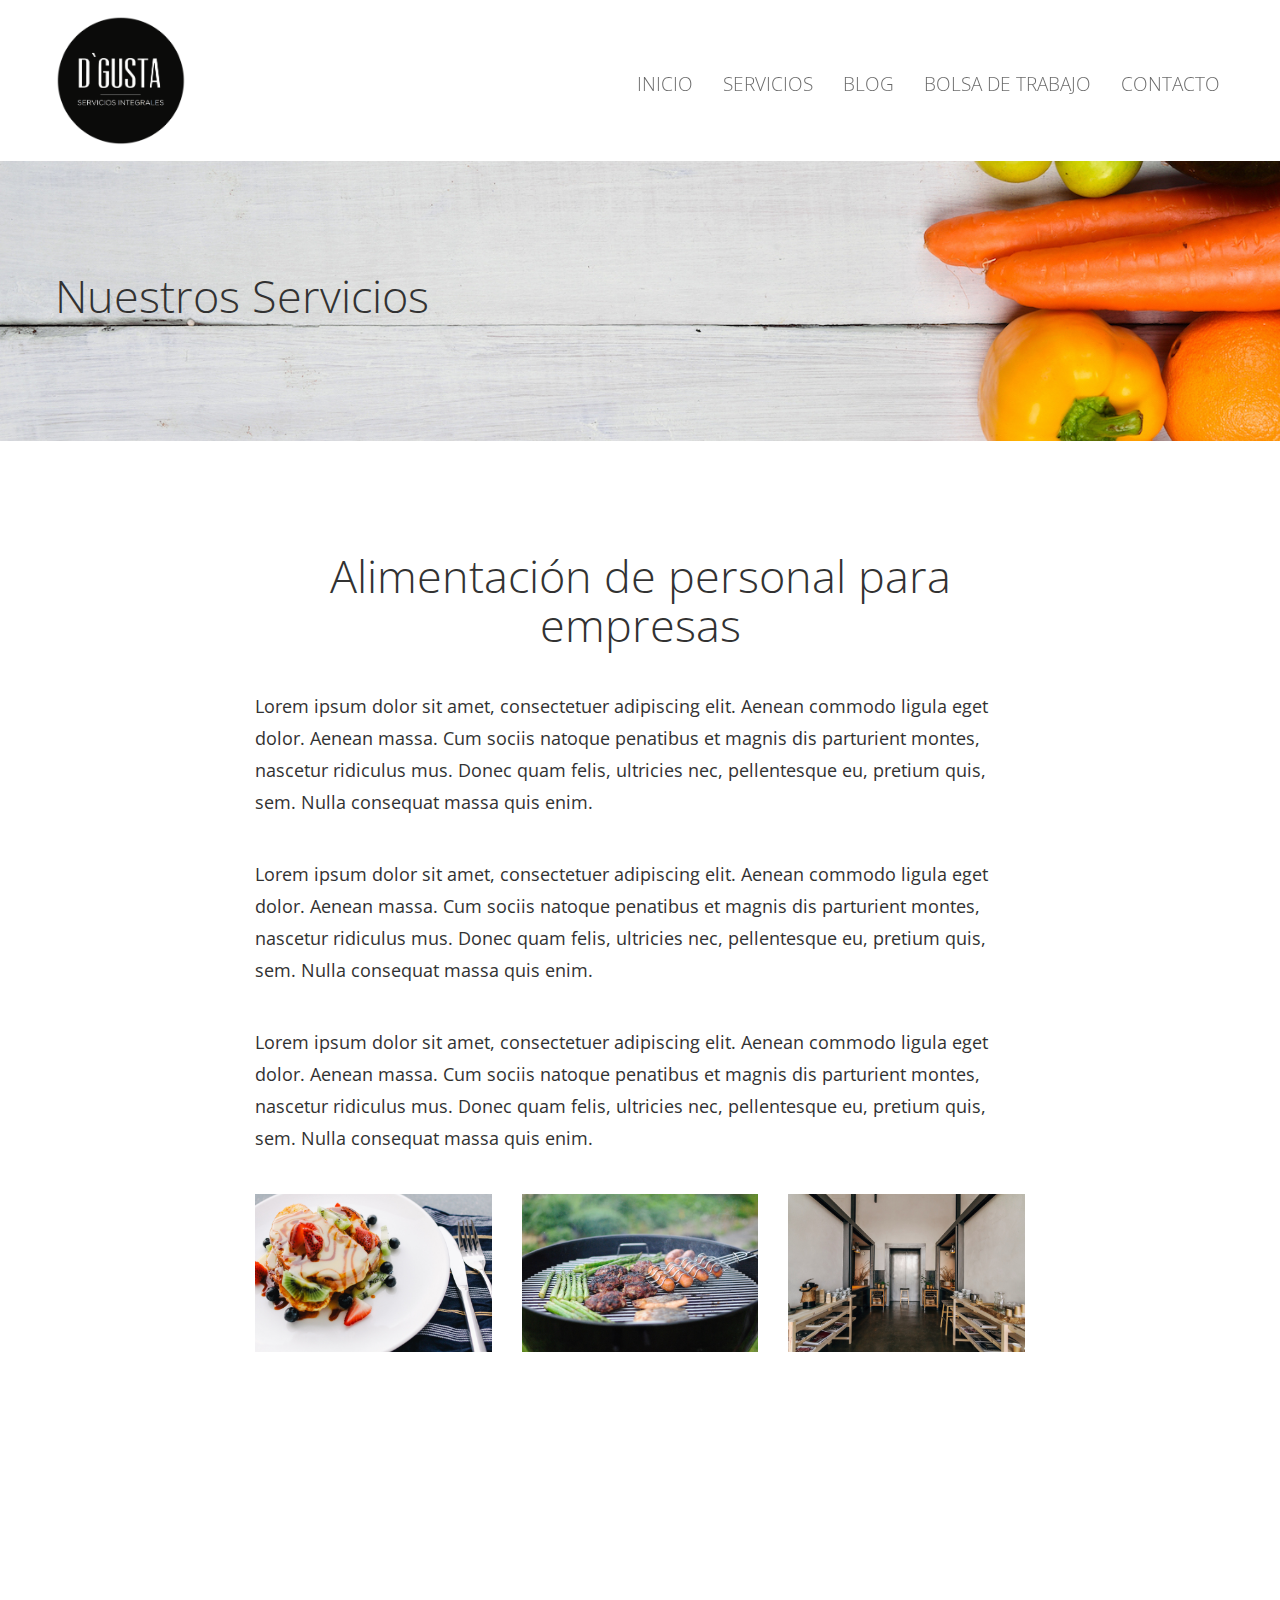
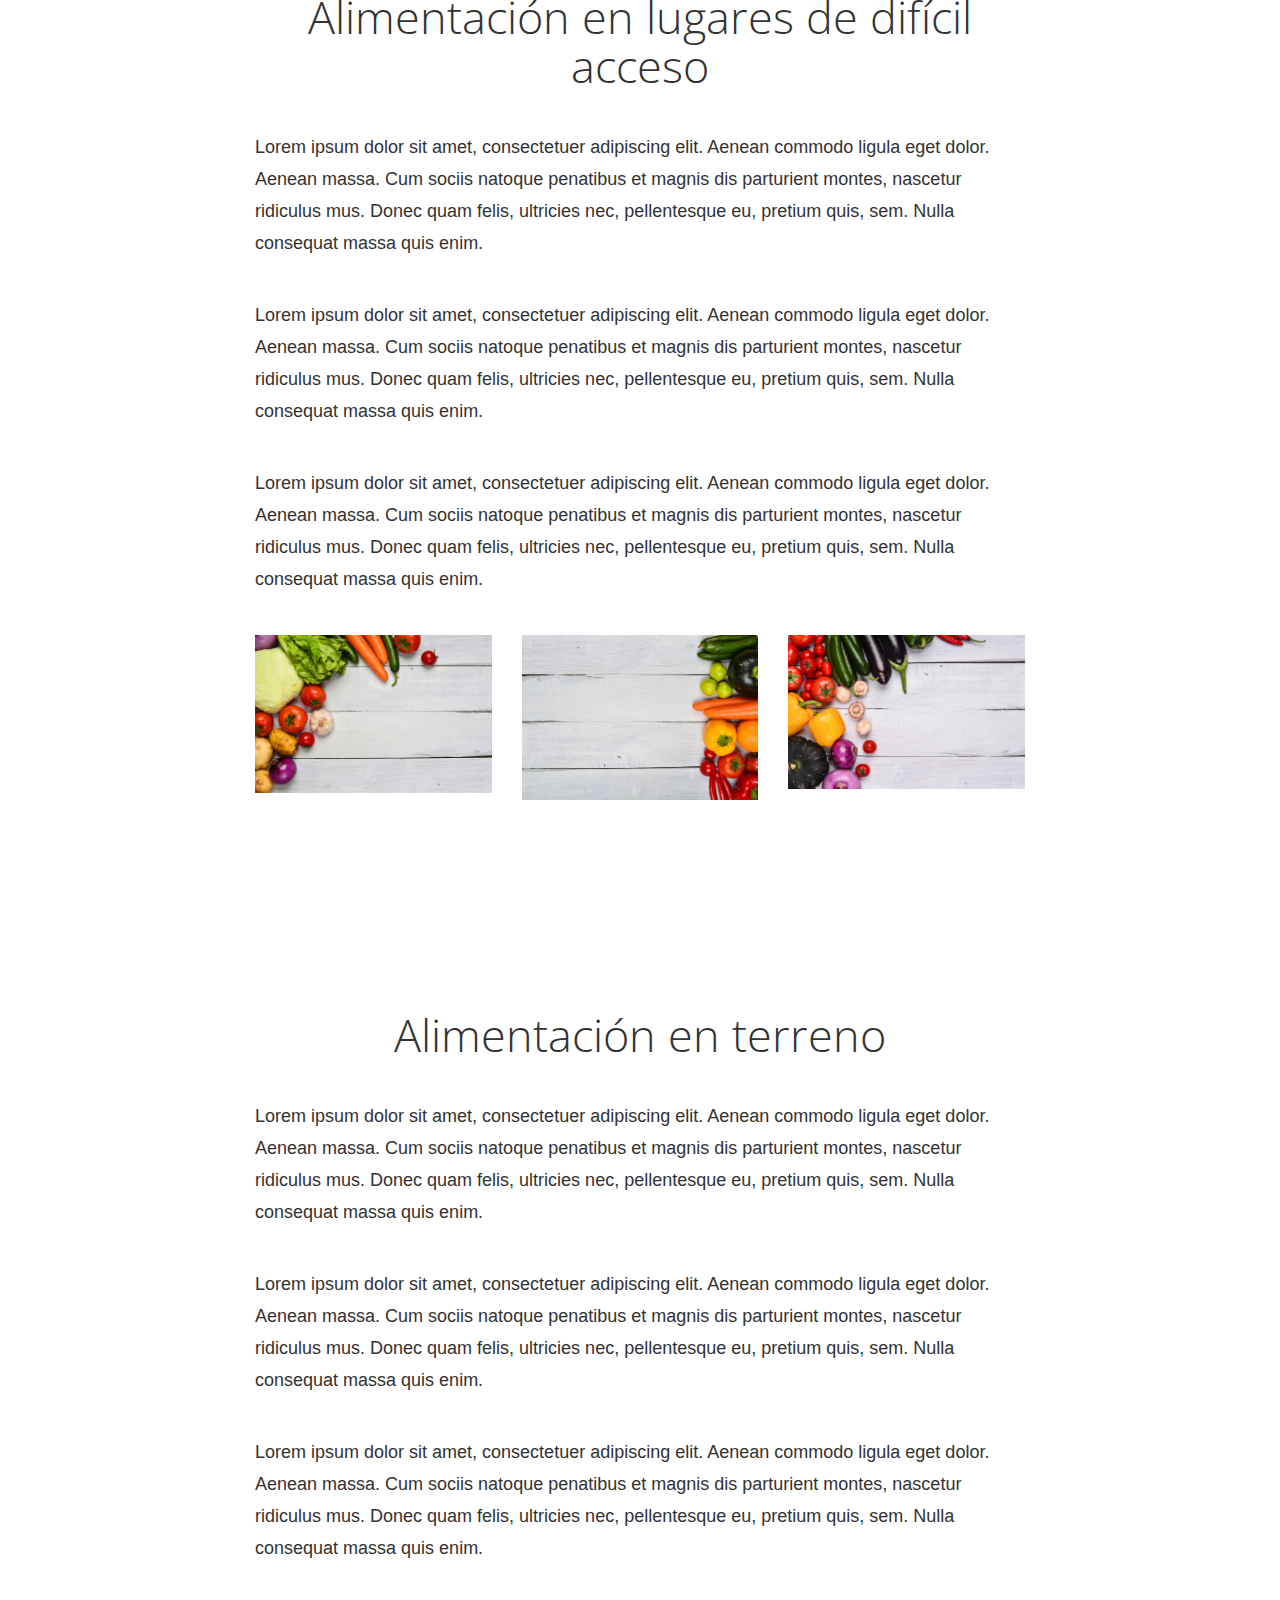
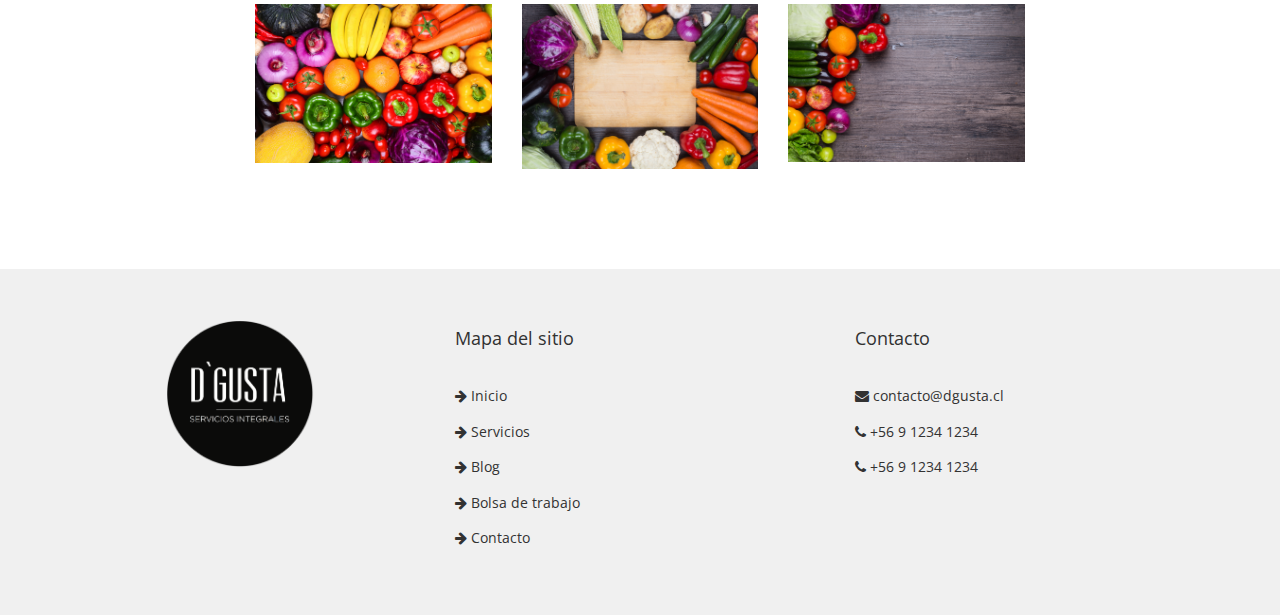
<file: servicios.html>
<!doctype html>
<html>
<head>
    	<meta charset="utf-8">
    <meta name="keywords" content="">
	<meta name="viewport" content="width=device-width, initial-scale=1, user-scalable=0">
    <link rel="shortcut icon" type="image/png" href="favicon.png">
    
	<link rel="stylesheet" type="text/css" href="./css/bootstrap.min.css">
	<link rel="stylesheet" type="text/css" href="style.css">
	<link rel="stylesheet" href="./css/animate.min.css">
	<link rel="stylesheet" href="./css/font-awesome.min.css">
	<link rel="stylesheet" href="./css/et-line.min.css">
	<link rel="stylesheet" href="./css/hover.css">
	<link href='https://fonts.googleapis.com/css?family=Open+Sans+Condensed:300&subset=latin,latin-ext' rel='stylesheet' type='text/css'>
	<link href='https://fonts.googleapis.com/css?family=Open+Sans:400,600,800,300&subset=latin,latin-ext' rel='stylesheet' type='text/css'>
    
	<script src="./js/jquery-2.1.0.min.js"></script>
	<script src="./js/bootstrap.min.js"></script>
	<script src="./js/blocs.min.js"></script>    <meta name="description" content="">
    
    <title>Servicios | D'gusta</title>

    
</head>
<body>
<!-- Main container -->
<div class="page-container">
    
<!-- bloc-0 -->
	<div class="bloc bgc-white l-bloc sticky-nav" id="bloc-0">
	<div class="container">
		<nav class="navbar row">
			<div class="navbar-header">
				<a class="navbar-brand" href="index.html"><img src="img/logo-dgusta.png" alt="logo" width="130" /></a>
				<button id="nav-toggle" type="button" class="ui-navbar-toggle navbar-toggle" data-toggle="collapse" data-target=".navbar-1">
					<span class="sr-only">Toggle navigation</span><span class="icon-bar"></span><span class="icon-bar"></span><span class="icon-bar"></span>
				</button>
			</div>
			<div class="collapse navbar-collapse navbar-1">
				<ul class="site-navigation nav navbar-nav">
					<li>
						<a href="index.html" class="hvr-underline-from-left">INICIO</a>
					</li>
					<li>
						<a href="servicios.html" class="hvr-underline-from-left">SERVICIOS</a>
					</li>
					<li>
						<a href="blog.html" class="hvr-underline-from-left">BLOG</a>
					</li>
					<li>
						<a href="bolsa-de-trabajo.html" class="hvr-underline-from-left">BOLSA DE TRABAJO</a>
					</li>
					<li>
						<a href="contacto.html" class="hvr-underline-from-left">CONTACTO</a>
					</li>
				</ul>
			</div>
		</nav>
	</div>
</div><!-- bloc-0 END -->

<!-- bloc-14 -->
<div class="bloc bg-foto-1 bgc-white l-bloc" id="bloc-14">
	<div class="container bloc-lg">
		<div class="row">
			<div class="col-sm-12">
				<h1 class="mg-md tc-olive-drab-7 ">
					Nuestros Servicios
				</h1>
			</div>
		</div>
	</div>
</div>
<!-- bloc-14 END -->

<!-- bloc-15 -->
<div class="bloc tc-olive-drab-7 bgc-white" id="bloc-15">
	<div class="container bloc-lg">
		<div class="row">
			<div class="col-xs-12 col-md-8 col-md-offset-2">
				<h2 class="mg-lg text-center ">
					Alimentación de personal para empresas
				</h2>
				<p class="mg-lg ">
					Lorem ipsum dolor sit amet, consectetuer adipiscing elit. Aenean commodo ligula eget dolor. Aenean massa. Cum sociis natoque penatibus et magnis dis parturient montes, nascetur ridiculus mus. Donec quam felis, ultricies nec, pellentesque eu, pretium quis, sem. Nulla consequat massa quis enim.
				</p>
				<p class="mg-lg ">
					Lorem ipsum dolor sit amet, consectetuer adipiscing elit. Aenean commodo ligula eget dolor. Aenean massa. Cum sociis natoque penatibus et magnis dis parturient montes, nascetur ridiculus mus. Donec quam felis, ultricies nec, pellentesque eu, pretium quis, sem. Nulla consequat massa quis enim.
				</p>
				<p class="mg-lg ">
					Lorem ipsum dolor sit amet, consectetuer adipiscing elit. Aenean commodo ligula eget dolor. Aenean massa. Cum sociis natoque penatibus et magnis dis parturient montes, nascetur ridiculus mus. Donec quam felis, ultricies nec, pellentesque eu, pretium quis, sem. Nulla consequat massa quis enim.
				</p>
				<div class="row">
					<div class="col-sm-4">
						<img src="img/foto_12.jpeg" class="img-responsive center-block" />
					</div>
					<div class="col-sm-4">
						<img src="img/foto_10.jpeg" class="img-responsive center-block" />
					</div>
					<div class="col-sm-4">
						<img src="img/foto_20.jpeg" class="img-responsive mg-md center-block" />
					</div>
				</div>
			</div>
		</div>
	</div>
</div>
<!-- bloc-15 END -->

<!-- bloc-16 -->
<div class="bloc tc-olive-drab-7 bgc-white" id="bloc-16">
	<div class="container bloc-lg">
		<div class="row">
			<div class="col-xs-12 col-md-8 col-md-offset-2">
				<h2 class="mg-lg text-center ">
					Alimentación en lugares de difícil acceso
				</h2>
				<p class="mg-lg ">
					Lorem ipsum dolor sit amet, consectetuer adipiscing elit. Aenean commodo ligula eget dolor. Aenean massa. Cum sociis natoque penatibus et magnis dis parturient montes, nascetur ridiculus mus. Donec quam felis, ultricies nec, pellentesque eu, pretium quis, sem. Nulla consequat massa quis enim.
				</p>
				<p class="mg-lg ">
					Lorem ipsum dolor sit amet, consectetuer adipiscing elit. Aenean commodo ligula eget dolor. Aenean massa. Cum sociis natoque penatibus et magnis dis parturient montes, nascetur ridiculus mus. Donec quam felis, ultricies nec, pellentesque eu, pretium quis, sem. Nulla consequat massa quis enim.
				</p>
				<p class="mg-lg ">
					Lorem ipsum dolor sit amet, consectetuer adipiscing elit. Aenean commodo ligula eget dolor. Aenean massa. Cum sociis natoque penatibus et magnis dis parturient montes, nascetur ridiculus mus. Donec quam felis, ultricies nec, pellentesque eu, pretium quis, sem. Nulla consequat massa quis enim.
				</p>
				<div class="row">
					<div class="col-sm-4">
						<img src="img/servicios-1.jpg" class="img-responsive center-block" />
					</div>
					<div class="col-sm-4">
						<img src="img/servicios-2.jpg" class="img-responsive center-block" />
					</div>
					<div class="col-sm-4">
						<img src="img/servicios-3.jpg" class="img-responsive center-block" />
					</div>
				</div>
			</div>
		</div>
	</div>
</div>
<!-- bloc-16 END -->

<!-- bloc-17 -->
<div class="bloc tc-olive-drab-7 bgc-white" id="bloc-17">
	<div class="container bloc-lg">
		<div class="row">
			<div class="col-xs-12 col-md-8 col-md-offset-2">
				<h2 class="mg-lg text-center ">
					Alimentación en terreno
				</h2>
				<p class="mg-lg ">
					Lorem ipsum dolor sit amet, consectetuer adipiscing elit. Aenean commodo ligula eget dolor. Aenean massa. Cum sociis natoque penatibus et magnis dis parturient montes, nascetur ridiculus mus. Donec quam felis, ultricies nec, pellentesque eu, pretium quis, sem. Nulla consequat massa quis enim.
				</p>
				<p class="mg-lg ">
					Lorem ipsum dolor sit amet, consectetuer adipiscing elit. Aenean commodo ligula eget dolor. Aenean massa. Cum sociis natoque penatibus et magnis dis parturient montes, nascetur ridiculus mus. Donec quam felis, ultricies nec, pellentesque eu, pretium quis, sem. Nulla consequat massa quis enim.
				</p>
				<p class="mg-lg ">
					Lorem ipsum dolor sit amet, consectetuer adipiscing elit. Aenean commodo ligula eget dolor. Aenean massa. Cum sociis natoque penatibus et magnis dis parturient montes, nascetur ridiculus mus. Donec quam felis, ultricies nec, pellentesque eu, pretium quis, sem. Nulla consequat massa quis enim.
				</p>
				<div class="row">
					<div class="col-sm-4">
						<img src="img/servicios-4.jpg" class="img-responsive center-block" />
					</div>
					<div class="col-sm-4">
						<img src="img/servicios-5.jpg" class="img-responsive center-block" />
					</div>
					<div class="col-sm-4">
						<img src="img/servicios-6.jpg" class="img-responsive center-block" />
					</div>
				</div>
			</div>
		</div>
	</div>
</div>
<!-- bloc-17 END -->

<!-- ScrollToTop Button -->
<a class="bloc-button btn btn-d scrollToTop" onclick="scrollToTarget('1')"><span class="fa fa-chevron-up"></span></a>
<!-- ScrollToTop Button END-->


<!-- Footer - bloc-26 -->
	<div class="bloc tc-olive-drab-7 bgc-anti-flash-white" id="bloc-26">
	<div class="container bloc-md">
		<div class="row">
			<div class="col-sm-4">
				<img src="img/logo-dgusta.png" class="img-responsive center-block" width="150" />
			</div>
			<div class="col-sm-4">
				<h4 class="mg-lg tc-olive-drab-7 ">
					Mapa del sitio
				</h4>
				<h5 class="mg-md  tc-olive-drab-7">
					<a href="index.html"><span class="fa fa-arrow-right"></span> Inicio</a>
				</h5>
				<h5 class="mg-md  tc-olive-drab-7">
					<a href="servicios.html"><span class="fa fa-arrow-right"></span> Servicios</a>
				</h5>
				<h5 class="mg-md  tc-olive-drab-7">
					<a href="blog.html"><span class="fa fa-arrow-right"></span> Blog</a>
				</h5>
				<h5 class="mg-md  tc-olive-drab-7">
					<a href="bolsa-de-trabajo.html"><span class="fa fa-arrow-right"></span> Bolsa de trabajo</a>
				</h5>
				<h5 class="mg-md  tc-olive-drab-7">
					<a href="contacto.html"><span class="fa fa-arrow-right"></span> Contacto</a>
				</h5>
			</div>
			<div class="col-sm-4">
				<h4 class="mg-lg tc-olive-drab-7 ">
					Contacto
				</h4>
				<h5 class="mg-md  tc-olive-drab-7">
					<a href="mailto:contacto@dgusta.cl"><span class="fa fa-envelope"></span> contacto@dgusta.cl</a>
				</h5>
				<h5 class="mg-md  tc-olive-drab-7">
					<span class="fa fa-phone"></span> +56 9 1234 1234
				</h5>
				<h5 class="mg-md  tc-olive-drab-7">
					<span class="fa fa-phone"></span> +56 9 1234 1234
				</h5>
			</div>
		</div>
	</div>
</div><!-- Footer - bloc-26 END -->

</div>
<!-- Main container END -->
    

</body>
</html>
</file>
<file: style.css>
/*-----------------------------------------------------------------------------------
	    dgusta
        Built with Blocs
-----------------------------------------------------------------------------------*/

body{
	margin:0;
	padding:0;
    background:#FFF;
    overflow-x:hidden;
    -webkit-font-smoothing: antialiased;
    -moz-osx-font-smoothing: grayscale;
}
a:hover{text-decoration: none; cursor:pointer;}

a,button{outline: none!important;} /* Prevent ugly blue glow on chrome and safari */

#page-loading-blocs-notifaction{position: fixed;top: 0;bottom: 0;width: 100%;z-index:100000;background:#FFFFFF url("img/pageload-spinner.gif") no-repeat center center;}

/* = Blocs
-------------------------------------------------------------- */

.bloc{
	width:100%;
	clear:both;
	background: 50% 50% no-repeat;
	padding:0 50px;
	-webkit-background-size: cover;
	-moz-background-size: cover;
	-o-background-size: cover;
	background-size: cover;
	position:relative;
}
.bloc .container{
	padding-left:0;
	padding-right:0;
}


/* Sizes */

.bloc-xxl{
	padding:200px 50px;
}
.bloc-xl{
	padding:150px 50px;
}
.bloc-lg{
	padding:100px 50px;
}
.bloc-md{
	padding:50px;
}

/* = Full Screen Blocs 
-------------------------------------------------------------- */

.bloc-fill-screen{
	padding-top:0;
	position: relative;
	height: inherit;
}
.bloc-fill-screen > .container{
	position:relative;
	top:50%;
	transform:translateY(-50%);
	-webkit-transform:translateY(-50%);
}
.bloc-fill-screen.bloc-group .bloc{
	vertical-align: middle!important;
}
.bloc-fill-screen .fill-bloc-top-edge, .bloc-fill-screen .fill-bloc-bottom-edge{
	position: absolute;
	margin: 20px auto;
	left: 0;
	right: 0;
	z-index: 1;
	transform: none;
}
.bloc-fill-screen .fill-bloc-top-edge{
	top:0;
}
.bloc-fill-screen .fill-bloc-bottom-edge{
	top: initial;
	bottom: 20px;
}
.blocs-hero-btn-dwn{
	width: 58px;
	height: 58px;
	display: block;
	margin:0 auto;
	line-height: 58px;
	padding: 0;
	border-radius: 50%;
	text-align: center;
	font-size: 18px;
	color: rgba(255,255,255,.8);
	background: rgba(0,0,0,.6);
	border:0;
}
.blocs-hero-btn-dwn:hover{
	color: rgba(255,255,255,1);
}


/* Group Styles */

.bloc-group{
	width:100%;
	display:table;
	table-layout: fixed;
}
.bloc-group .bloc{
	position:relative;
	display: table-cell;
	vertical-align: top;
}
.bloc-tile-2{
	width:50%;
}
.bloc-tile-3{
	width:33.33333333%;
}
.bloc-tile-4{
	width:25%;
}
.bloc-tile-2 .container, .bloc-tile-3 .container, .bloc-tile-4 .container{
	width:100%;
}


/* Background Textures */

.bloc-bg-texture::before{
	content:"";
	background-size: 2px 2px;
	position: absolute;
	top: 0;
	bottom: 0;
	left:0;
	right:0;
}
.texture-darken::before{
	background: rgba(0,0,0,0.5);
}


/* Background Effects */

.b-parallax{
	background-attachment:fixed;
}


/* Dark theme */

.d-bloc{
	color:rgba(255,255,255,.7);
}
.d-bloc button:hover{
	color:rgba(255,255,255,.9);
}
.d-bloc .icon-round,.d-bloc .icon-square,.d-bloc .icon-rounded,.d-bloc .icon-semi-rounded-a,.d-bloc .icon-semi-rounded-b{
	border-color:rgba(255,255,255,.9);
}
.d-bloc .divider-h span{
	border-color:rgba(255,255,255,.2);
}
.d-bloc .a-btn,.d-bloc .navbar a,.d-bloc .navbar-brand, .d-bloc a .icon-sm, .d-bloc a .icon-md, .d-bloc a .icon-lg, .d-bloc a .icon-xl, .d-bloc h1 a, .d-bloc h2 a, .d-bloc h3 a, .d-bloc h4 a, .d-bloc h5 a, .d-bloc h6 a, .d-bloc p a{
	color:rgba(255,255,255,.6);
}
.d-bloc .a-btn:hover,.d-bloc .navbar a:hover,.d-bloc .navbar-brand:hover,.d-bloc a:hover .icon-sm, .d-bloc a:hover .icon-md, .d-bloc a:hover .icon-lg, .d-bloc a:hover .icon-xl, .d-bloc h1 a:hover, .d-bloc h2 a:hover, .d-bloc h3 a:hover, .d-bloc h4 a:hover, .d-bloc h5 a:hover, .d-bloc h6 a:hover, .d-bloc p a:hover{
	color:rgba(255,255,255,1);
}
.d-bloc .navbar-toggle .icon-bar{
	background:rgba(255,255,255,1);
}
.d-bloc .btn-wire,.d-bloc .btn-wire:hover{
	color:rgba(255,255,255,1);
	border-color:rgba(255,255,255,1);
}
.d-bloc .panel{
	color:rgba(0,0,0,.5);
}
.d-bloc .panel button:hover{
	color:rgba(0,0,0,.7);
}
.d-bloc .panel icon{
	border-color:rgba(0,0,0,.7);
}
.d-bloc .panel .divider-h span{
	border-color:rgba(0,0,0,.1);
}
.d-bloc .panel .a-btn{
	color:rgba(0,0,0,.6);
}
.d-bloc .panel .a-btn:hover{
	color:rgba(0,0,0,1);
}
.d-bloc .panel .btn-wire, .d-bloc .panel .btn-wire:hover{
	color:rgba(0,0,0,.7);
	border-color:rgba(0,0,0,.3);
}


/* Light theme */

.d-bloc .panel,.l-bloc{
	color:rgba(0,0,0,.5);
}
.d-bloc .panel button:hover,.l-bloc button:hover{
	color:rgba(0,0,0,.7);
}
.l-bloc .icon-round,.l-bloc .icon-square,.l-bloc .icon-rounded,.l-bloc .icon-semi-rounded-a,.l-bloc .icon-semi-rounded-b{
	border-color:rgba(0,0,0,.7);
}
.d-bloc .panel .divider-h span,.l-bloc .divider-h span{
	border-color:rgba(0,0,0,.1);
}
.d-bloc .panel .a-btn,.l-bloc .a-btn,.l-bloc .navbar a,.l-bloc .navbar-brand,.l-bloc a .icon-sm, .l-bloc a .icon-md, .l-bloc a .icon-lg, .l-bloc a .icon-xl, .l-bloc h1 a, .l-bloc h2 a, .l-bloc h3 a, .l-bloc h4 a, .l-bloc h5 a, .l-bloc h6 a, .l-bloc p a{
	color:rgba(0,0,0,.6);
}
.d-bloc .panel .a-btn:hover,.l-bloc .a-btn:hover,.l-bloc .navbar a:hover, .l-bloc .navbar-brand:hover, .l-bloc a:hover .icon-sm, .l-bloc a:hover .icon-md, .l-bloc a:hover .icon-lg, .l-bloc a:hover .icon-xl, .l-bloc h1 a:hover, .l-bloc h2 a:hover, .l-bloc h3 a:hover, .l-bloc h4 a:hover, .l-bloc h5 a:hover, .l-bloc h6 a:hover, .l-bloc p a:hover{
	color:rgba(0,0,0,1);
}
.l-bloc .navbar-toggle .icon-bar{
	color:rgba(0,0,0,.6);
}
.d-bloc .panel .btn-wire,.d-bloc .panel .btn-wire:hover,.l-bloc .btn-wire,.l-bloc .btn-wire:hover{
	color:rgba(0,0,0,.7);
	border-color:rgba(0,0,0,.3);
}
/* Dividers */

.b-divider{
	border-top:1px solid rgba(0,0,0,.1);
	border-bottom:1px solid rgba(0,0,0,.1);
}

/* Bloc text custom styling */

#bloc-0 a {
	font-family: 'Open Sans Condensed';
	font-weight: 300;
	font-size: 1.2em;
}
#bloc-1 h1{
	font-family: 'Open Sans Condensed';
	font-weight: 300;
	font-size: 60px;
	line-height: 100px;
}
#bloc-2 h2{
	font-family: 'Open Sans Condensed';
	font-weight: 300;
}
#bloc-4 h1{
	font-family: 'Open Sans Condensed';
	font-weight: 300;
	font-size: 45px;
}
#bloc-4 p{
	font-family: 'Open Sans';
	font-weight: 400;
	font-size: 18px;
	line-height: 32px;
}
#bloc-5 h2{
	font-family: 'Open Sans Condensed';
	font-weight: 300;
	font-size: 50px;
}
#bloc-7 h1{
	font-family: 'Open Sans Condensed';
	font-weight: 300;
	font-size: 45px;
}
#bloc-7 p{
	font-family: 'Open Sans';
	font-weight: 400;
	font-size: 18px;
	line-height: 32px;
}
#bloc-8 h2{
	font-family: 'Open Sans Condensed';
	font-weight: 300;
	font-size: 50px;
}
#bloc-10 h1{
	font-family: 'Open Sans Condensed';
	font-weight: 300;
	font-size: 45px;
}
#bloc-10 p{
	font-family: 'Open Sans';
	font-weight: 400;
	font-size: 18px;
	line-height: 32px;
}
#bloc-11 h2{
	font-family: 'Open Sans Condensed';
	font-weight: 300;
	font-size: 50px;
}
#bloc-13 h1{
	font-family: 'Open Sans Condensed';
	font-weight: 300;
	font-size: 45px;
}
#bloc-13 p{
	font-family: 'Open Sans';
	font-weight: 400;
	font-size: 18px;
	line-height: 32px;
}
#bloc-14 h1{
	font-family: 'Open Sans Condensed';
	font-weight: 300;
	font-size: 45px;
}
#bloc-15 h2{
	font-family: 'Open Sans Condensed';
	font-weight: 300;
	font-size: 45px;
}
#bloc-15 p{
	font-family: 'Open Sans';
	font-weight: 400;
	font-size: 18px;
	line-height: 32px;
}
#bloc-16 h2{
	font-family: 'Open Sans Condensed';
	font-weight: 300;
	font-size: 45px;
}
#bloc-16 p{
	font-size: 18px;
	line-height: 32px;
}
#bloc-17 h2{
	font-family: 'Open Sans Condensed';
	font-weight: 300;
	font-size: 45px;
}
#bloc-17 p{
	font-size: 18px;
	line-height: 32px;
}
#bloc-18 h1{
	font-family: 'Open Sans Condensed';
	font-weight: 300;
	font-size: 45px;
}
#bloc-19 h2{
	font-family: 'Open Sans Condensed';
	font-weight: 300;
	font-size: 40px;
}
#bloc-19 h3{
	font-family: 'Open Sans';
	font-weight: 400;
}
#bloc-19 p{
	font-family: 'Open Sans';
	font-weight: 400;
	font-size: 18px;
	line-height: 32px;
}
#bloc-20 h2{
	font-family: 'Open Sans Condensed';
	font-weight: 300;
	font-size: 40px;
}
#bloc-20 h3{
	font-family: 'Open Sans';
	font-weight: 400;
}
#bloc-20 p{
	font-family: 'Open Sans';
	font-weight: 400;
	font-size: 18px;
	line-height: 32px;
}
#bloc-21 h2{
	font-family: 'Open Sans Condensed';
	font-weight: 300;
	font-size: 40px;
}
#bloc-21 h3{
	font-family: 'Open Sans';
	font-weight: 400;
}
#bloc-21 p{
	font-family: 'Open Sans';
	font-weight: 400;
	font-size: 18px;
	line-height: 32px;
}
#bloc-23 h2{
	font-family: 'Open Sans Condensed';
	font-weight: 300;
	font-size: 40px;
}
#bloc-25 h2{
	font-family: 'Open Sans Condensed';
	font-weight: 300;
	font-size: 40px;
}
#bloc-26 h4{
	font-family: 'Open Sans';
	font-weight: 400;
}
#bloc-26 h5{
	font-family: 'Open Sans';
	font-weight: 400;
}
#bloc-26 a {
	color:#323232!important;
	font-family: 'Open Sans';
}

/* = NavBar
-------------------------------------------------------------- */

.navbar{
	margin-bottom: 0;
	z-index:1;
}
.navbar-brand{
	height:auto;
	padding:15px 15px;
	font-size:25px;
	font-weight:normal;
	font-weight:600;
}
.navbar-brand img{
	max-height: 200px;
	margin: 0 5px 0 0;
	display:inline;
}
.navbar-brand{
	padding: 15px 15px;
}
.navbar .nav{
	padding-top: 2px;
	margin-right: -16px;
	float:right;
	z-index:1;
}
.nav > li{
	float:left;
	margin-top:4px;
	font-size:16px;
}
.navbar-nav .open .dropdown-menu > li > a{
	text-align: inherit;
}
.nav > li a:hover, .nav > li a:focus{
	background:transparent;
}
.navbar-toggle{
	margin: 10px 10px 0 0;
	border: 0px;
}
.navbar-toggle:hover{
	background:transparent!important;
}
.navbar-toggle .icon-bar{
	background-color: rgba(0,0,0,.5);
	width: 26px;
}
 /* Inverted navbar */

.nav-invert .navbar .nav{
	float:left;
}
.nav-invert .navbar-header, .nav-invert .navbar-brand{
	float:right;
}
@media (min-width: 768px){
	.site-navigation{
		position:absolute;
		top:50%;
		right:20px;
		transform:translate(0, -50%);
		-webkit-transform:translateY(-50%);
	}
	.nav > li .dropdown-menu a,.nav > li .dropdown-menu a:hover{
		color:#484848;
	}
	.nav-invert .site-navigation{
		left:20px;
		right:0;
	}
	.nav-center{
		text-align:center;
	}
	.nav-center .navbar-header{
		width:100%;
	}
	.nav-center .navbar-header, .nav-center .navbar-brand, .nav-center .nav > li{
		float: none;
		display:inline-block;
	}
	.nav-center .site-navigation{
		position:relative;
		width:100%;
		margin-top:20px;
	}
}
.nav > li > .dropdown a{
	background: none!important;
	display: block;
	padding: 14px 15px;
}

nav .caret{
	margin: 0 5px;
}
/* Dropdown Menus SubMenu */
	.dropdown-menu .dropdown-menu{
	top:-8px;
	left:100%;
}
.dropdown-menu .dropmenu-flow-right{
	top:100%;
	left:0;
	margin-left: -1px;
	border-top-left-radius: 0;
	border-top-right-radius: 0;
}
.dropdown-menu .dropdown span{
	border: 4px solid black;
	border-top-color:transparent;
	border-right-color:transparent;
	border-bottom-color:transparent;
	margin: 6px -5px 0 0!important;
	float: right;
}
/* = Sticky Nav
-------------------------------------------------------------- */

.sticky-nav.sticky{
	position:fixed;
	top:0;
	z-index:1000;
	box-shadow:0 1px 2px rgba(0,0,0,.3);
	 transition: all .2s ease-out;
}

/* = Bric adjustment margins
-------------------------------------------------------------- */

.mg-sm{
	margin-top:10px;
	margin-bottom:5px;
}
.mg-md{
	margin-top:10px;
	margin-bottom:20px;
}
.mg-lg{
	margin-top:10px;
	margin-bottom:40px;
}
img.mg-sm,img.mg-md,img.mg-lg{
	margin-top: 0;
}
img.mg-sm{
	margin-bottom:10px;
}
img.mg-md{
	margin-bottom:30px;
}
img.mg-lg{
	margin-bottom:50px;
}

/* = Buttons
-------------------------------------------------------------- */

.btn{
	margin: 0 5px 5px 0;
}
.btn.pull-right{
	margin: 0 0 5px 5px;
}
.btn-d,.btn-d:hover,.btn-d:focus{
	color:#FFF;
	background:rgba(0,0,0,.3);
}

/* Prevent ugly blue glow on chrome and safari */
button{
	outline: none!important;
}

.btn .caret{
	margin:0 0 0 5px}.dropdown a .caret{
	margin:0 0 0 5px}.btn-dropdown .dropdown-menu .dropdown{
	padding: 3px 20px;
}

/* = Icons
-------------------------------------------------------------- */
.icon-lg{
	font-size:60px!important;
}

/*  Rounded Image */
.img-rd{
	border-radius:6px;
}
.img-rd-md{
	border-radius:20px;
}
.img-rd-lg{
	border-radius:34px;
}



.panel-sq, .panel-sq .panel-heading, .panel-sq .panel-footer{
	border-radius:0;
}
.panel-rd{
	border-radius:30px;
}
.panel-rd .panel-heading{
	border-radius:29px 29px 0 0;
}
.panel-rd .panel-footer{
	border-radius:0 0 29px 29px;
}


/* = Forms
-------------------------------------------------------------- */

.form-control{
	border-color:rgba(0,0,0,.1);
	box-shadow:none;
}

/* iFrame */

iframe{
	border:0;
}


/* ScrollToTop button */

.scrollToTop{
	width:40px;
	height:40px;
	position:fixed;
	bottom:20px;
	right:20px;
	opacity: 0;
	z-index: 500;
	transition: all .3s ease-in-out;
}
.scrollToTop span{
	margin-top: 6px;
}
.showScrollTop{
	font-size: 14px;
	opacity: 1;
}

/* = Custom Styling
-------------------------------------------------------------- */

h1,h2,h3,h4,h5,h6,p,label,.btn,a{
	font-family:"Helvetica";
}
.container{
	max-width:1170px;
}

/* = Colour
-------------------------------------------------------------- */

/* Background colour styles */

.bgc-white{
	background-color:#ffffff;
}
.bgc-anti-flash-white{
	background-color:#F0F0F0;
}
/* Text colour styles */

.tc-white{
	color:#ffffff!important;
}
.tc-olive-drab-7{
	color:#323232!important;
}
/* Button colour styles */

.btn-olive-drab-7{
	background:#323232;
	color:#FFFFFF!important;
}
.btn-olive-drab-7:hover{
	background:#282828;
	color:#FFFFFF!important;
}
/* Icon colour styles */

.icon-olive-drab-7{
	color:#323232!important;
	border-color:#323232!important;
}

/* Bloc image backgrounds */

.bg-foto-14{
	background-image:url("img/foto_14.jpeg");
}
.bg-foto-19{
	background-image:url("img/foto_19.jpeg");
}
.bg-foto-15{
	background-image:url("img/foto_15.jpeg");
}
.bg-foto-15{
	background-image:url("img/foto_15.jpg");
}
.bg-foto-16{
	background-image:url("img/foto_16.jpg");
}
.bg-foto-18{
	background-image:url("img/foto_18.jpeg");
}
.bg-foto-9{
	background-image:url("img/foto_9.jpg");
}
.bg-foto-1{
	background-image:url("img/foto_1.jpg");
}
.bg-foto-5{
	background-image:url("img/foto_5.jpeg");
}
.bg-restaurante{
	background-image:url('img/restaurante.jpg');
}
.bg-rico{
	background-image:url('img/rico.jpg');
}
.bg-bolsa{
	background-image:url('img/bolsa.jpg');
}




.carousel-control.left, .carousel-control.right {
    background-image: none
}


/* = Mobile adjustments 
-------------------------------------------------------------- */
@media (max-width: 1024px)
{
    .bloc{
        padding-left: 20px; 
        padding-right: 20px;  
    }
    .bloc.full-width-bloc, .bloc-tile-2.full-width-bloc .container, .bloc-tile-3.full-width-bloc .container, .bloc-tile-4.full-width-bloc .container{
        padding-left: 0; 
        padding-right: 0;  
    }
}
@media (max-width: 992px) and (min-width: 768px)
{
    .navbar .nav{
		max-width:80%
    }
	.nav-center.navbar .nav{
		max-width:100%}
    }
}
@media only screen and (min-device-width : 768px) and (max-device-width : 1024px) and (orientation : landscape) {.b-parallax{background-attachment:scroll;}}
@media (max-width: 768px)
{
    .container{width:100%;}
    .b-parallax{background-attachment:scroll;}
    .page-container, #hero-bloc{overflow-x: hidden;position: relative;} /* Prevent unwanted side scroll on mobile */
}
@media (max-width: 767px)
{
    .page-container{
        overflow-x: hidden;
        position:relative;
    }
    h1,h2,h3,h4,h5,h6,p,#disqus_thread{
        padding-left:10px!important; 
        padding-right:10px!important; 
    }
    #hero-bloc h1{
        font-size:40px;
    }
    #hero-bloc h2{
        font-size:34px;
    }
    #hero-bloc h3{
        font-size:25px;
    }
    .bloc{
        padding-left: 0; 
        padding-right: 0;  
        -webkit-background-size: auto 200%;
        -moz-background-size: auto 200%;
        -o-background-size: auto 200%;
        background-size: auto 200%;
    }
    .b-parallax{
        background-attachment:scroll;
    }
    .navbar .nav{
        padding-top: 0;
        border-top:1px solid rgba(0,0,0,.2);
        float:none!important;
    }
    .navbar.row{
        margin-left: 0;
        margin-right: 0;
    }
    .site-navigation{
	   position:inherit;
	   transform:none;
	   -webkit-transform:none;
	   -ms-transform:none;
    }  
    .nav > li{
        margin-top: 0;
        border-bottom:1px solid rgba(0,0,0,.1);
        background:rgba(0,0,0,.05);
        text-align: left;
        padding-left:15px;
        width:100%;
    }
    .nav > li:hover{
        background:rgba(0,0,0,.08);
    }
    .dropdown .dropdown a .caret{   
        float: none;
        margin: 5px 0 0 10px!important;
        border: 4px solid black;
        border-bottom-color: transparent;
        border-right-color: transparent;
        border-left-color: transparent;
    }
    
    #hero-bloc .navbar .nav{
        background:rgba(0,0,0,.8);
    }
    #hero-bloc .navbar .nav a{
        color:rgba(255,255,255,.6);
    }
    .hero{
        padding:50px 0;
    }
    .hero-nav{
        left:-1px;
        right:-1px;
    }
    .navbar-collapse{
        padding:0;
        overflow-x: hidden;
        -webkit-box-shadow: none;
        box-shadow: none;
    }
    .navbar-brand img{
        max-height: 40px;
        width:auto;
        margin: -10px 10px 0 0;    
    }
    .nav-invert .navbar-header{
        float: none;
        width:100%;
    }
    .nav-invert .navbar-toggle{
        float:left; 
    }
    .bloc-group .bloc{
         display:block;
         width:100%;
     }
    .bloc-tile-2 .container, .bloc-tile-3 .container, .bloc-tile-4 .container{
	   padding-left: 10px;
	   padding-right: 10px;
    }
    .bloc-xxl,.bloc-xl,.bloc-lg{
        padding: 40px 0;
    }
    .bloc-sm,.bloc-md{
        padding-left: 0; 
        padding-right: 0;
    }
    .a-block{
        padding:0 10px;
    }
    .btn-dwn{
       display:none; 
    }
    .voffset{
        margin-top:5px;
    }
    .voffset-md{
        margin-top:20px;
    }
    .voffset-lg{
        margin-top:30px;
    }
    form{
        padding:5px;
    }
    .close-lightbox{
        display:inline-block;
    }
    .video-bg-container{
        display:none;
    }
    .blocsapp-device-iphone5{
	   background-size: 216px 425px;
	   padding-top:60px;
	   width:216px;
	   height:425px;
    }
    .blocsapp-device-iphone5 img{
	   width: 180px;
	   height: 320px;
    }
}
</file>
